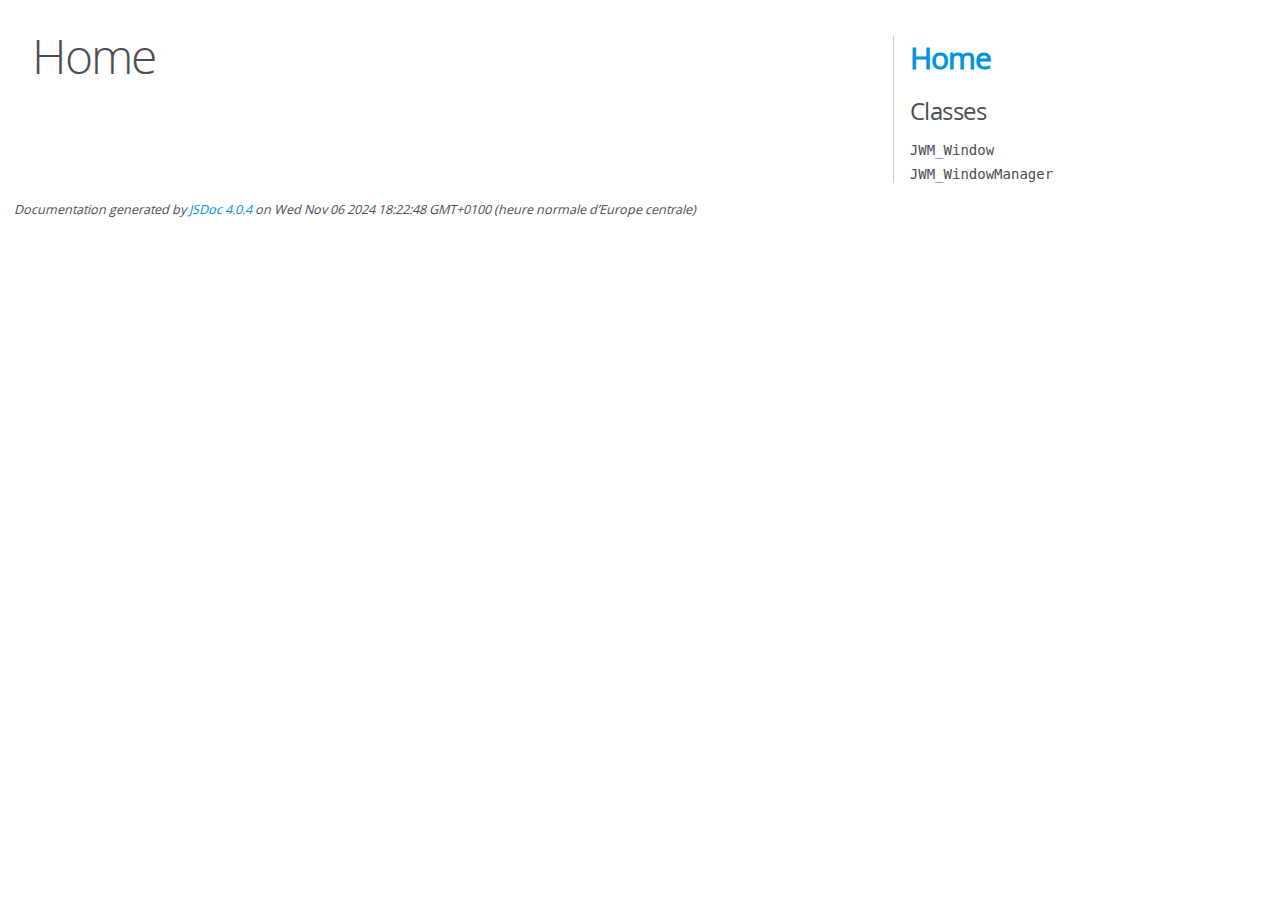
<file: docs/jsdoc/index.html>
<!DOCTYPE html>
<html lang="en">
<head>
    <meta charset="utf-8">
    <title>JSDoc: Home</title>

    <script src="scripts/prettify/prettify.js"> </script>
    <script src="scripts/prettify/lang-css.js"> </script>
    <!--[if lt IE 9]>
      <script src="//html5shiv.googlecode.com/svn/trunk/html5.js"></script>
    <![endif]-->
    <link type="text/css" rel="stylesheet" href="styles/prettify-tomorrow.css">
    <link type="text/css" rel="stylesheet" href="styles/jsdoc-default.css">
</head>

<body>

<div id="main">

    <h1 class="page-title">Home</h1>

    



    


    <h3> </h3>










    









</div>

<nav>
    <h2><a href="index.html">Home</a></h2><h3>Classes</h3><ul><li><a href="JWM_Window.html">JWM_Window</a></li><li><a href="JWM_WindowManager.html">JWM_WindowManager</a></li></ul>
</nav>

<br class="clear">

<footer>
    Documentation generated by <a href="https://github.com/jsdoc/jsdoc">JSDoc 4.0.4</a> on Wed Nov 06 2024 18:22:48 GMT+0100 (heure normale d’Europe centrale)
</footer>

<script> prettyPrint(); </script>
<script src="scripts/linenumber.js"> </script>
</body>
</html>
</file>
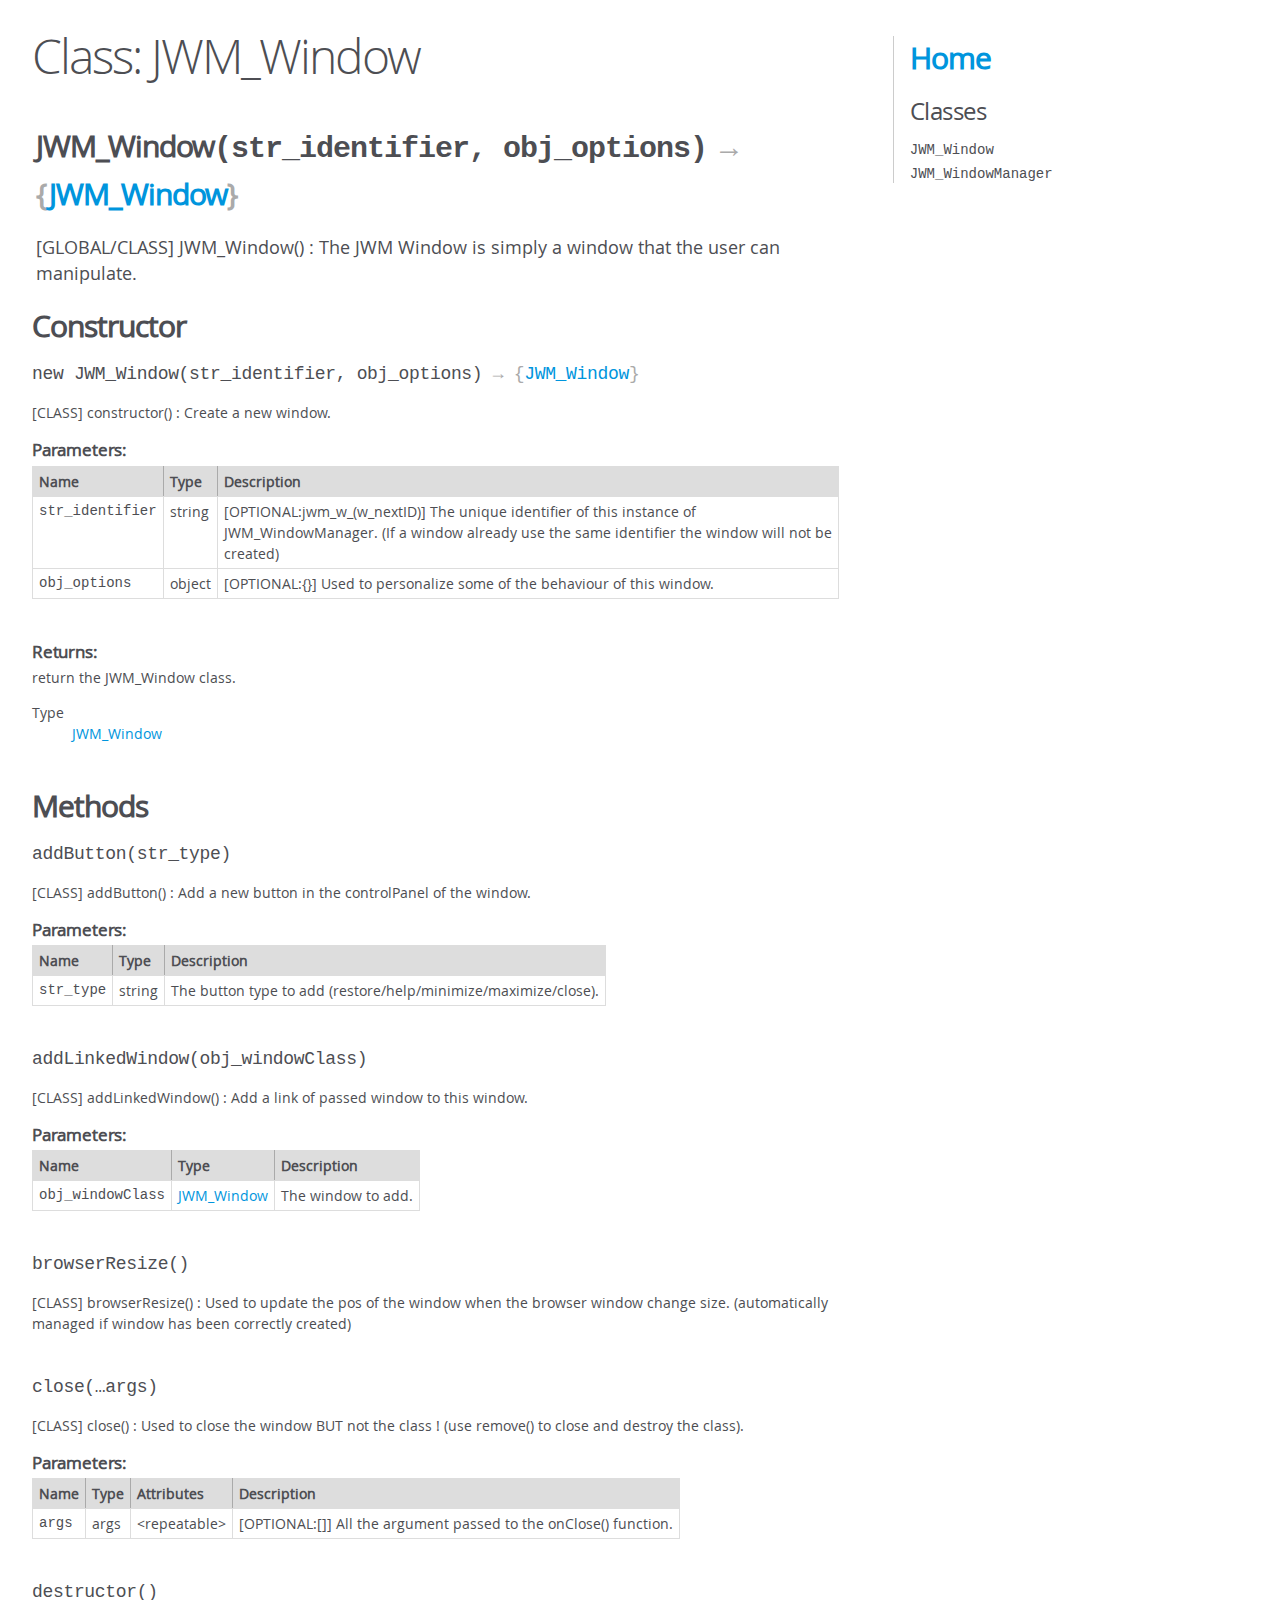
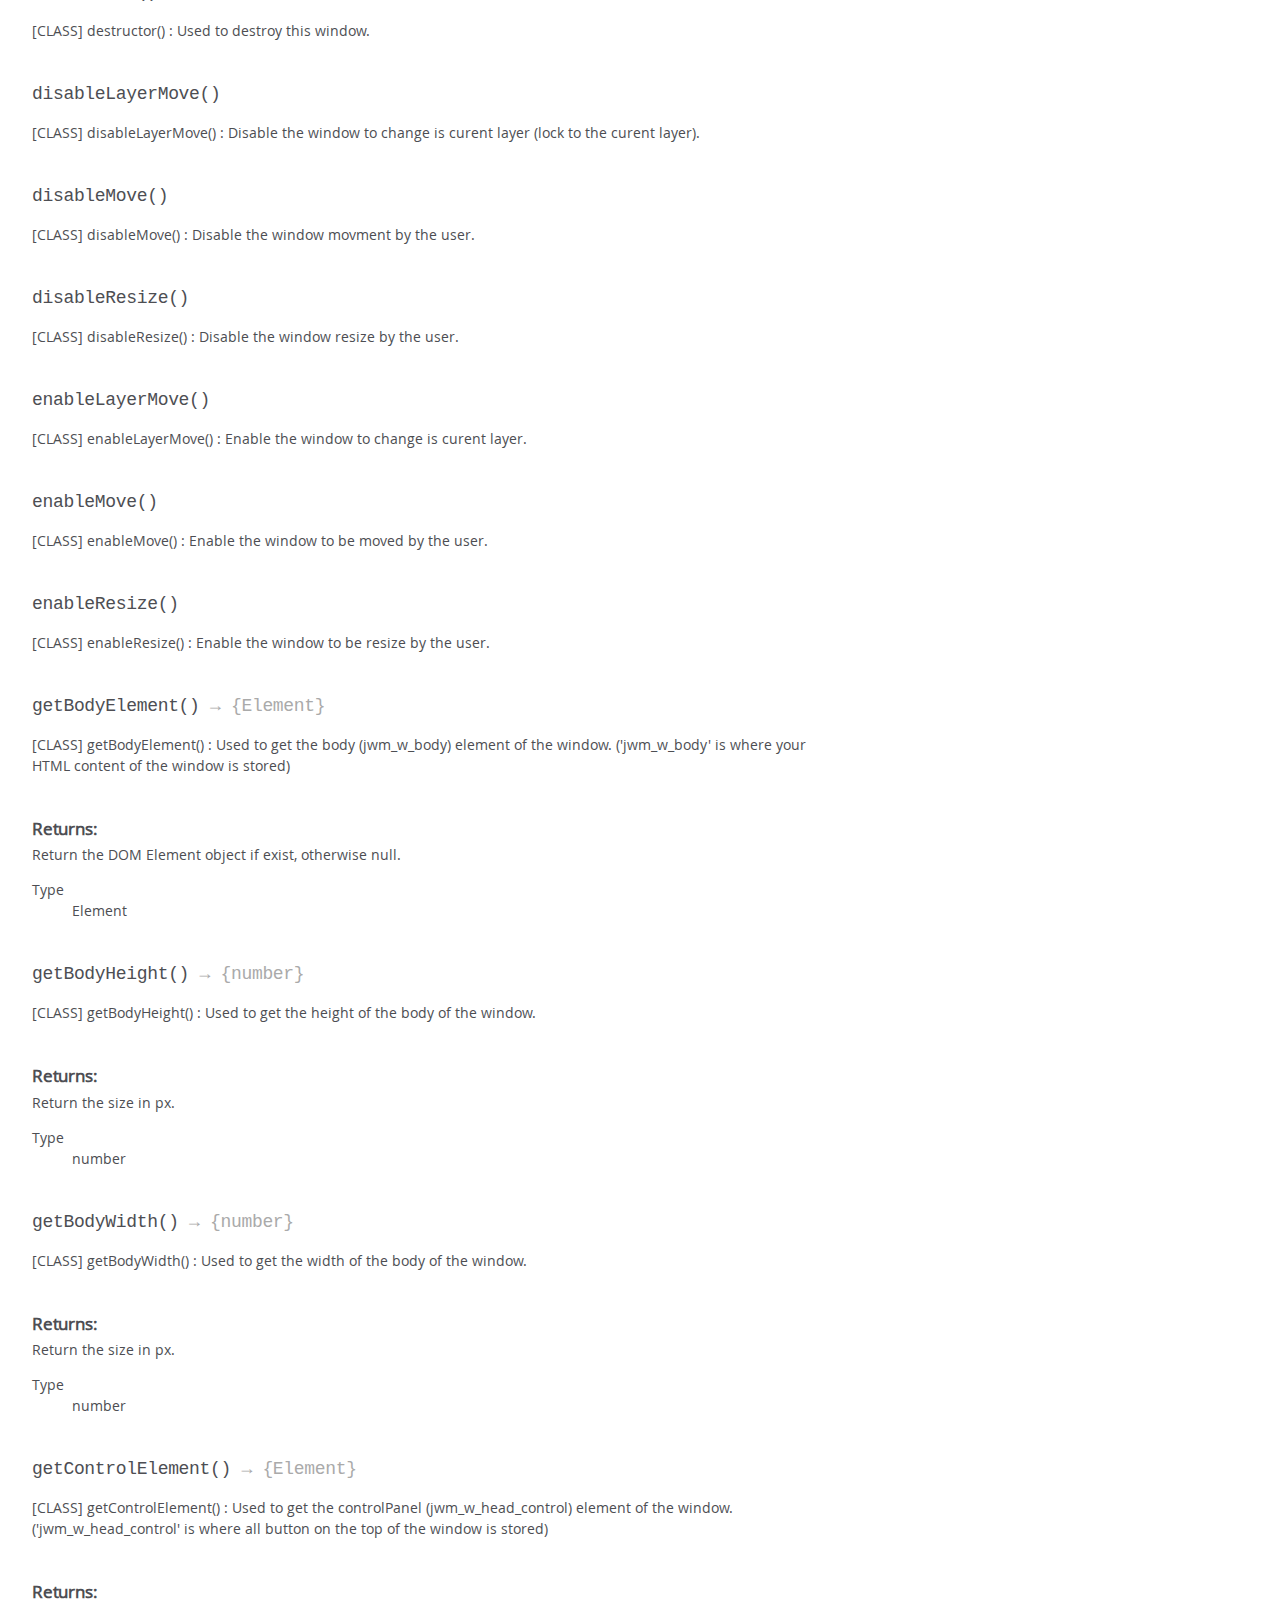
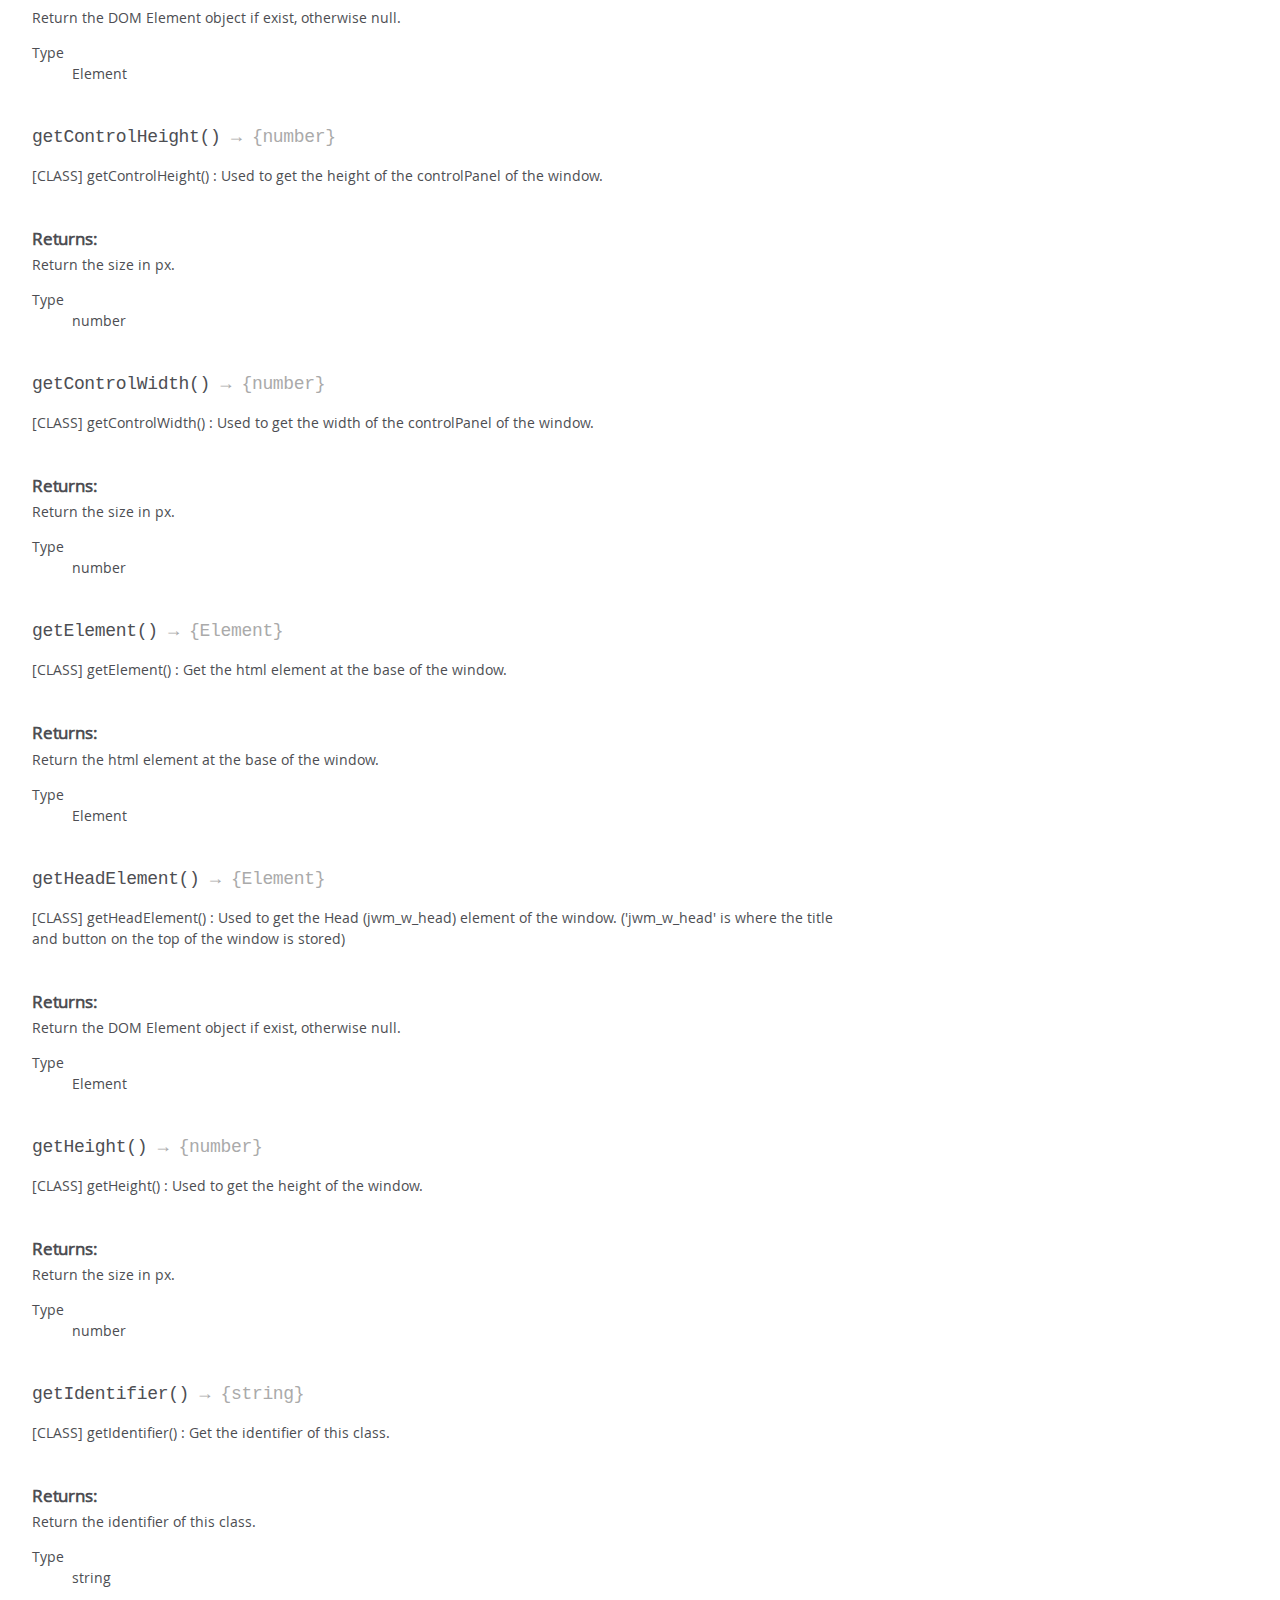
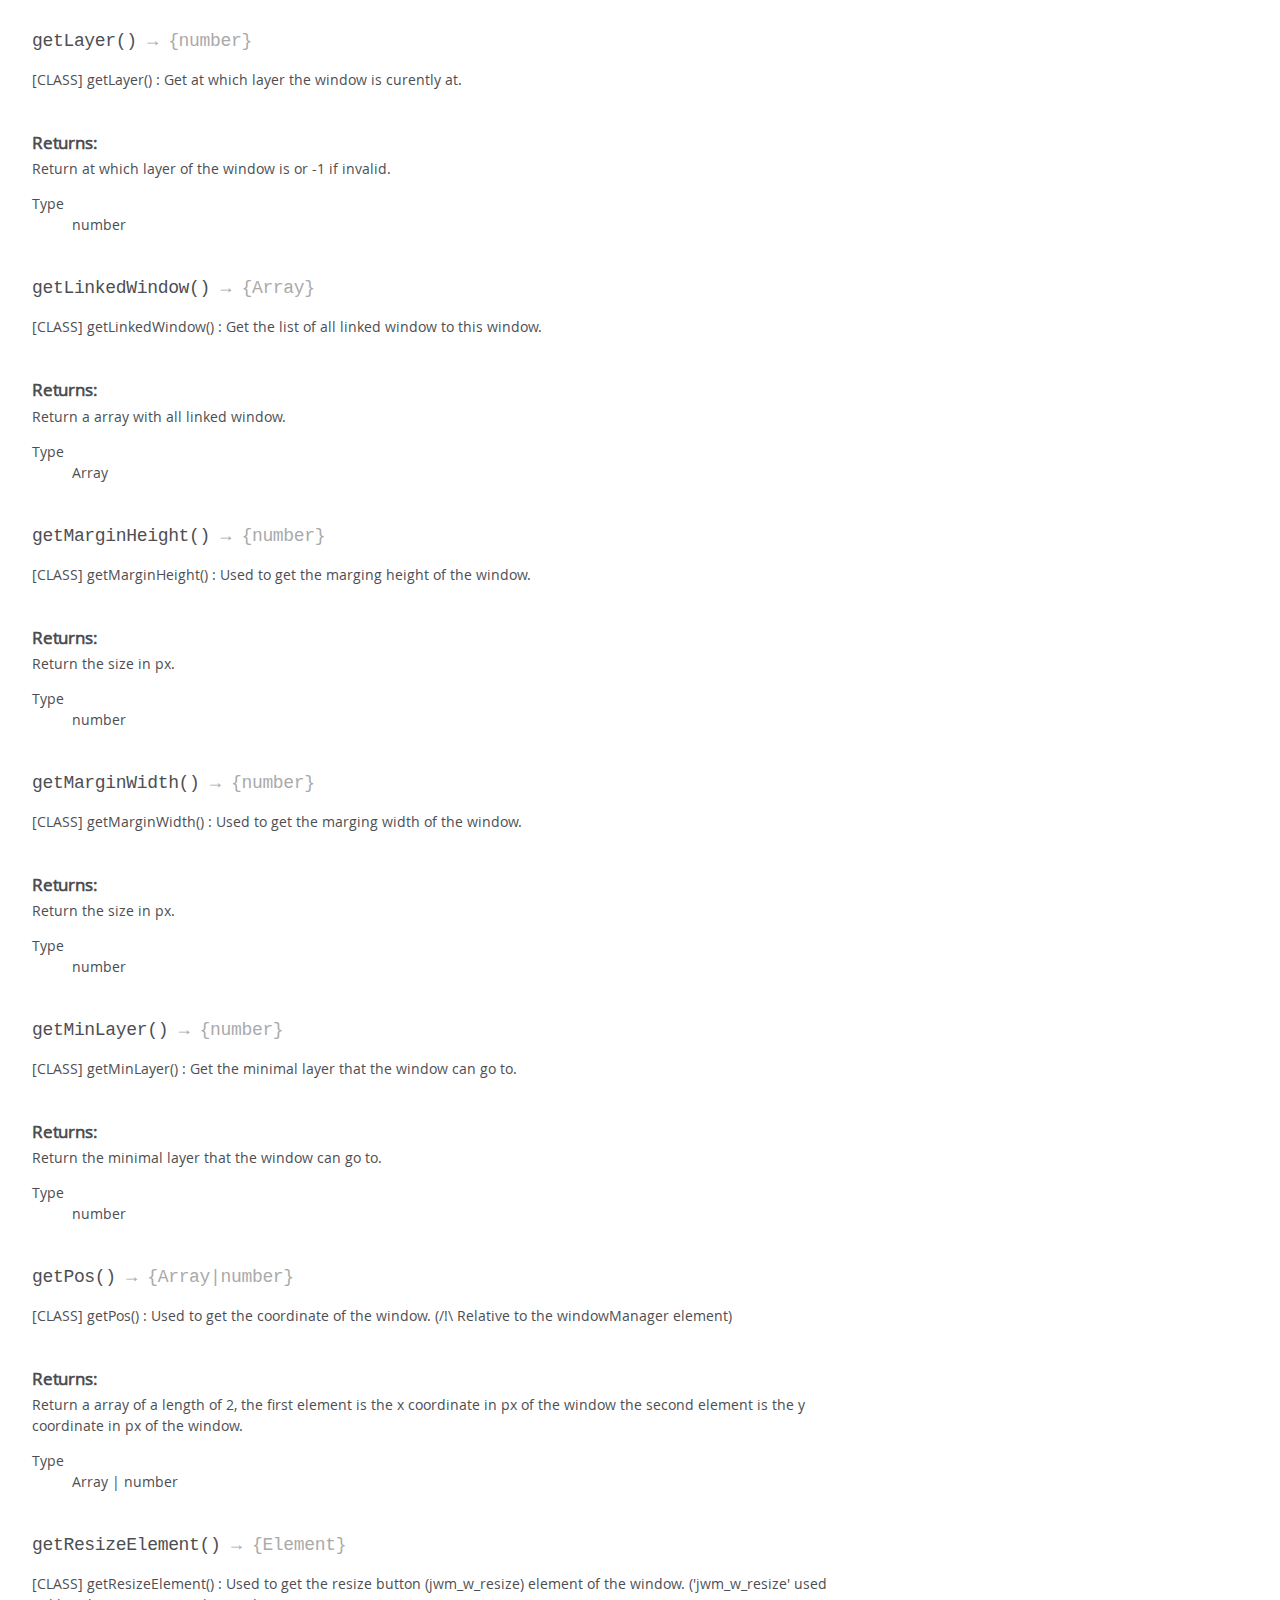
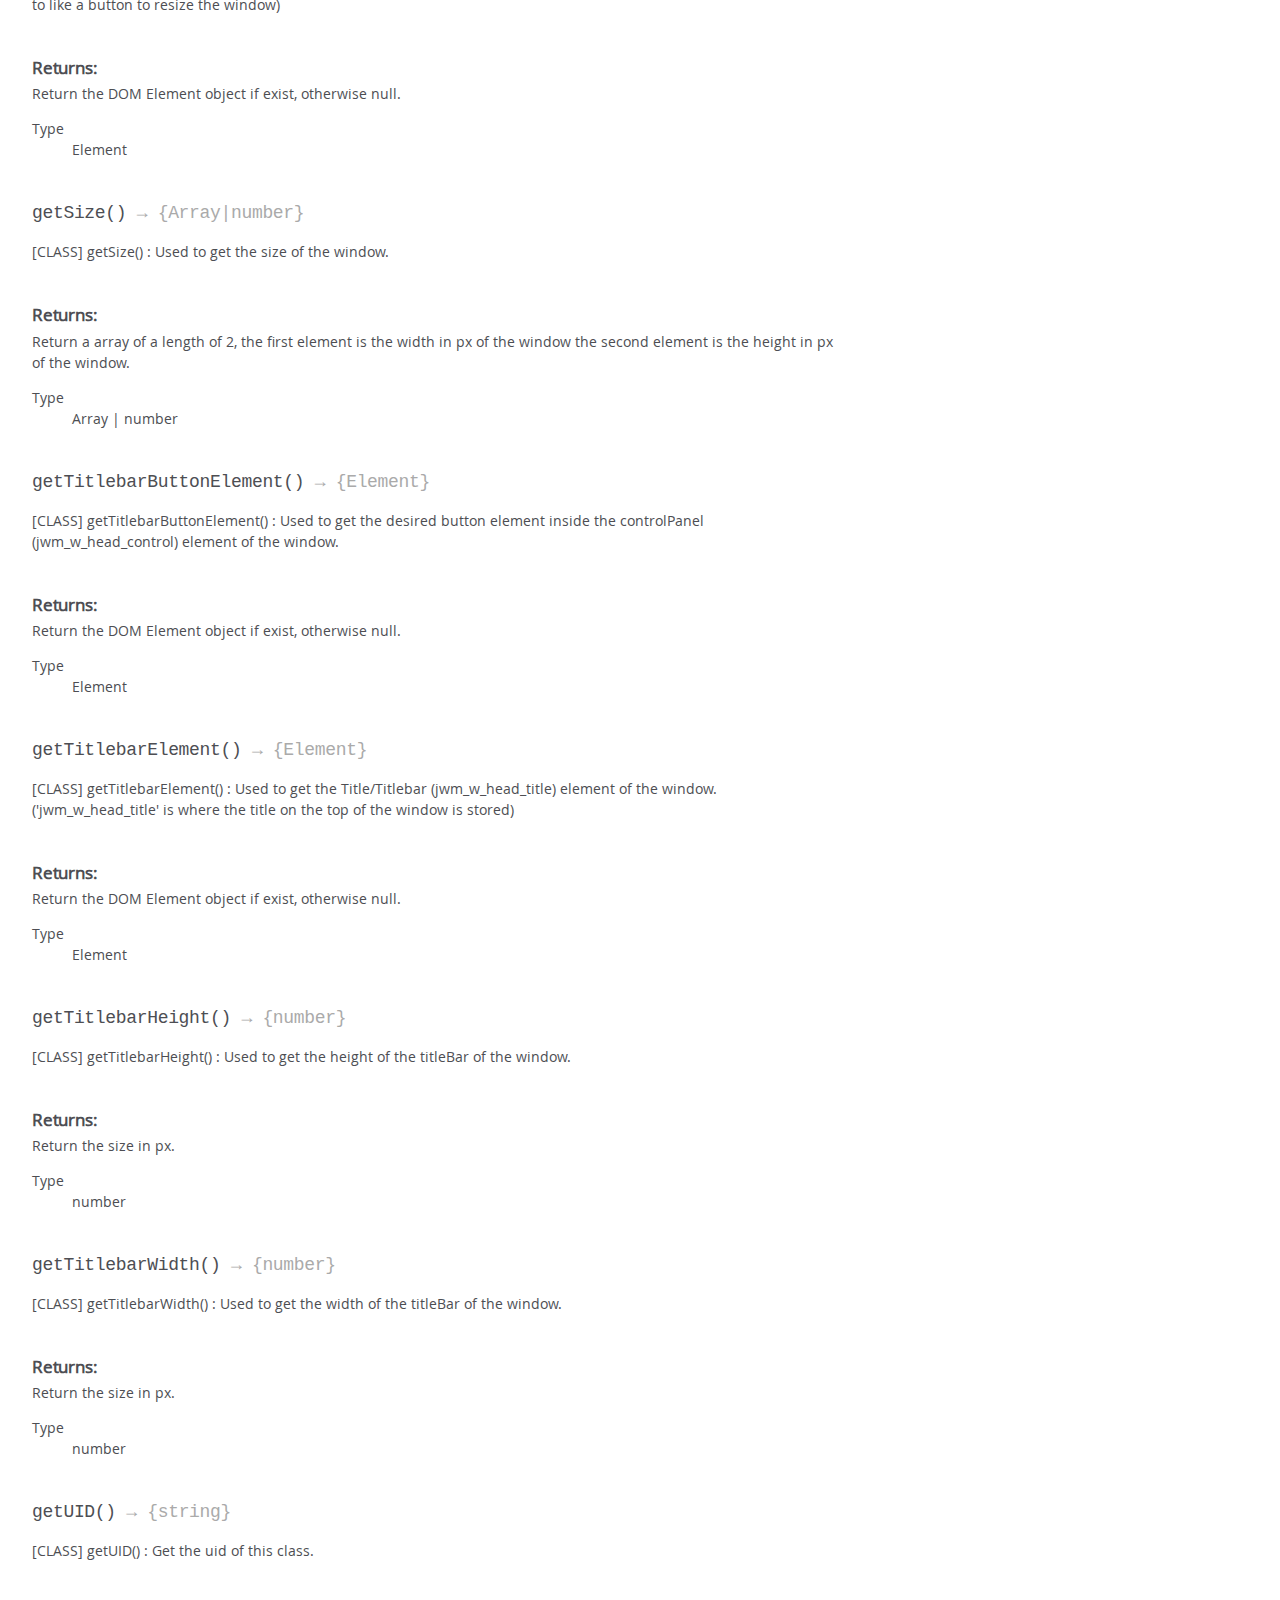
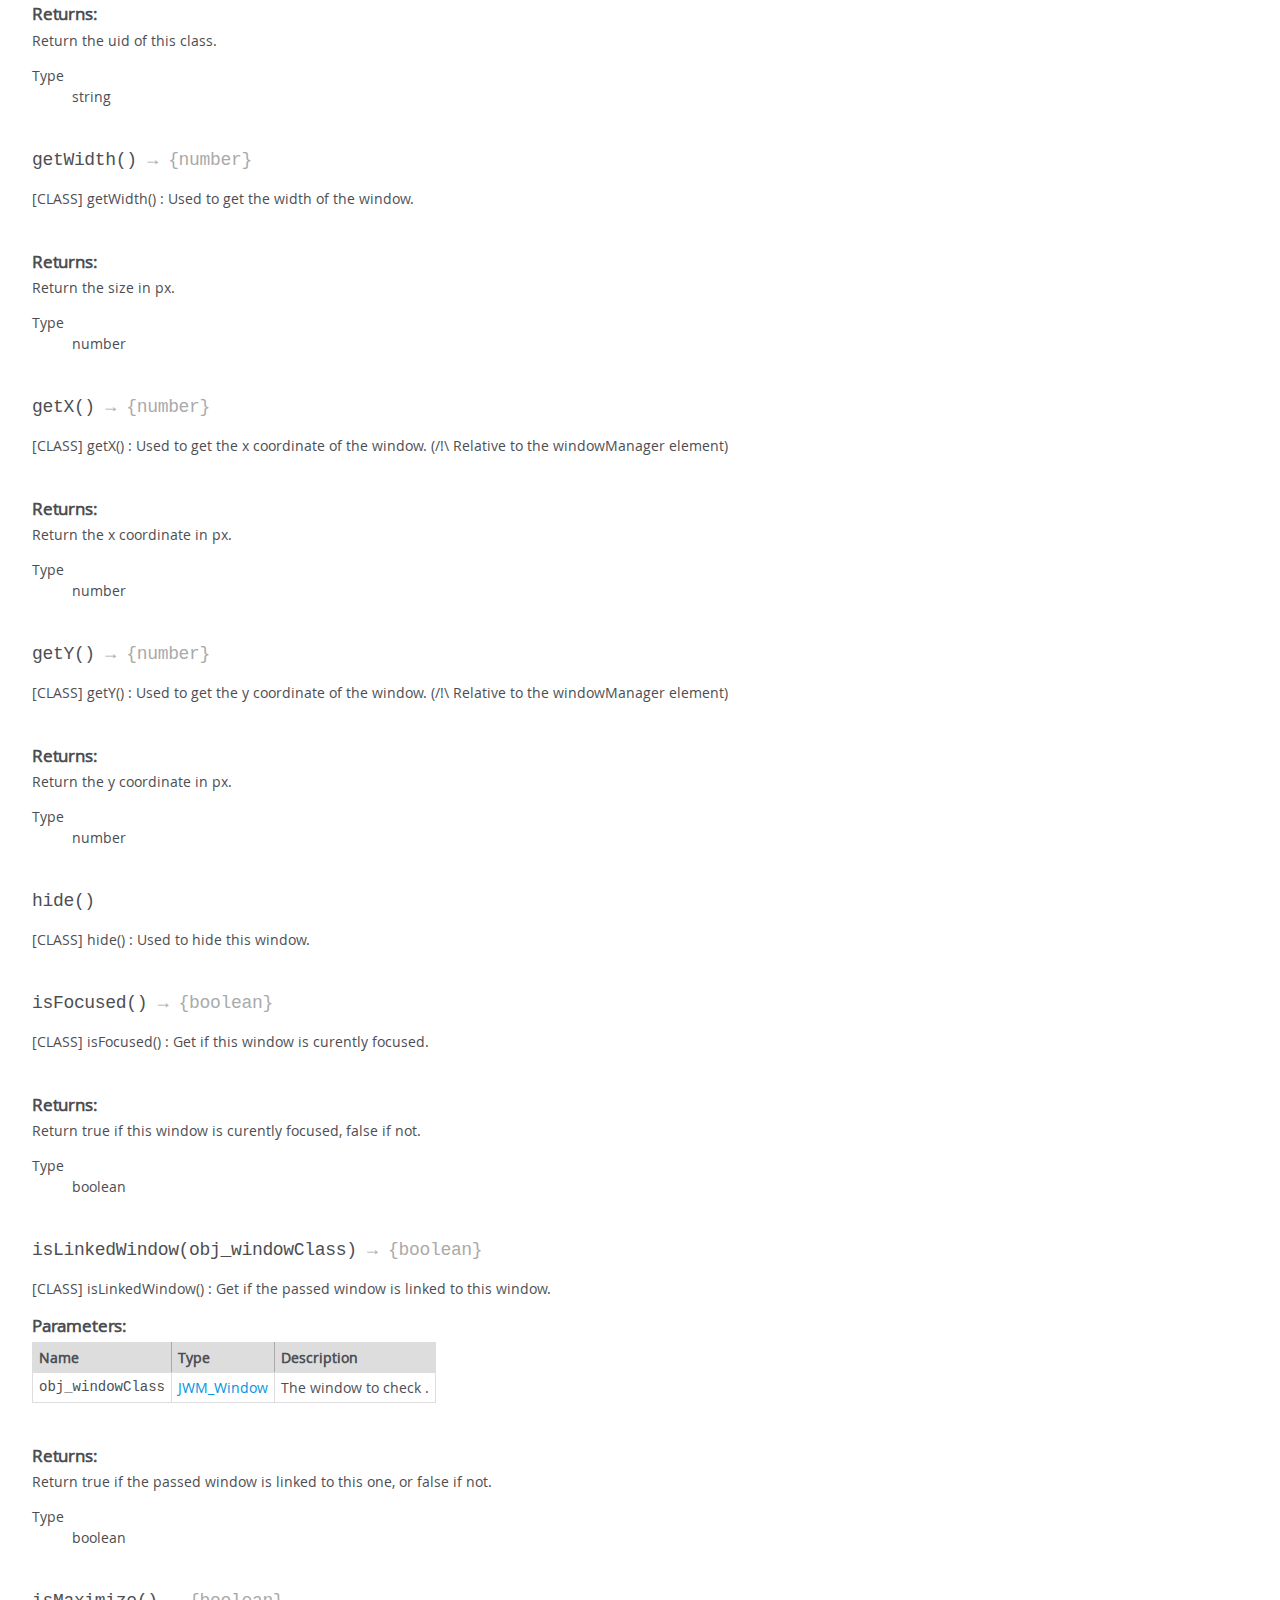
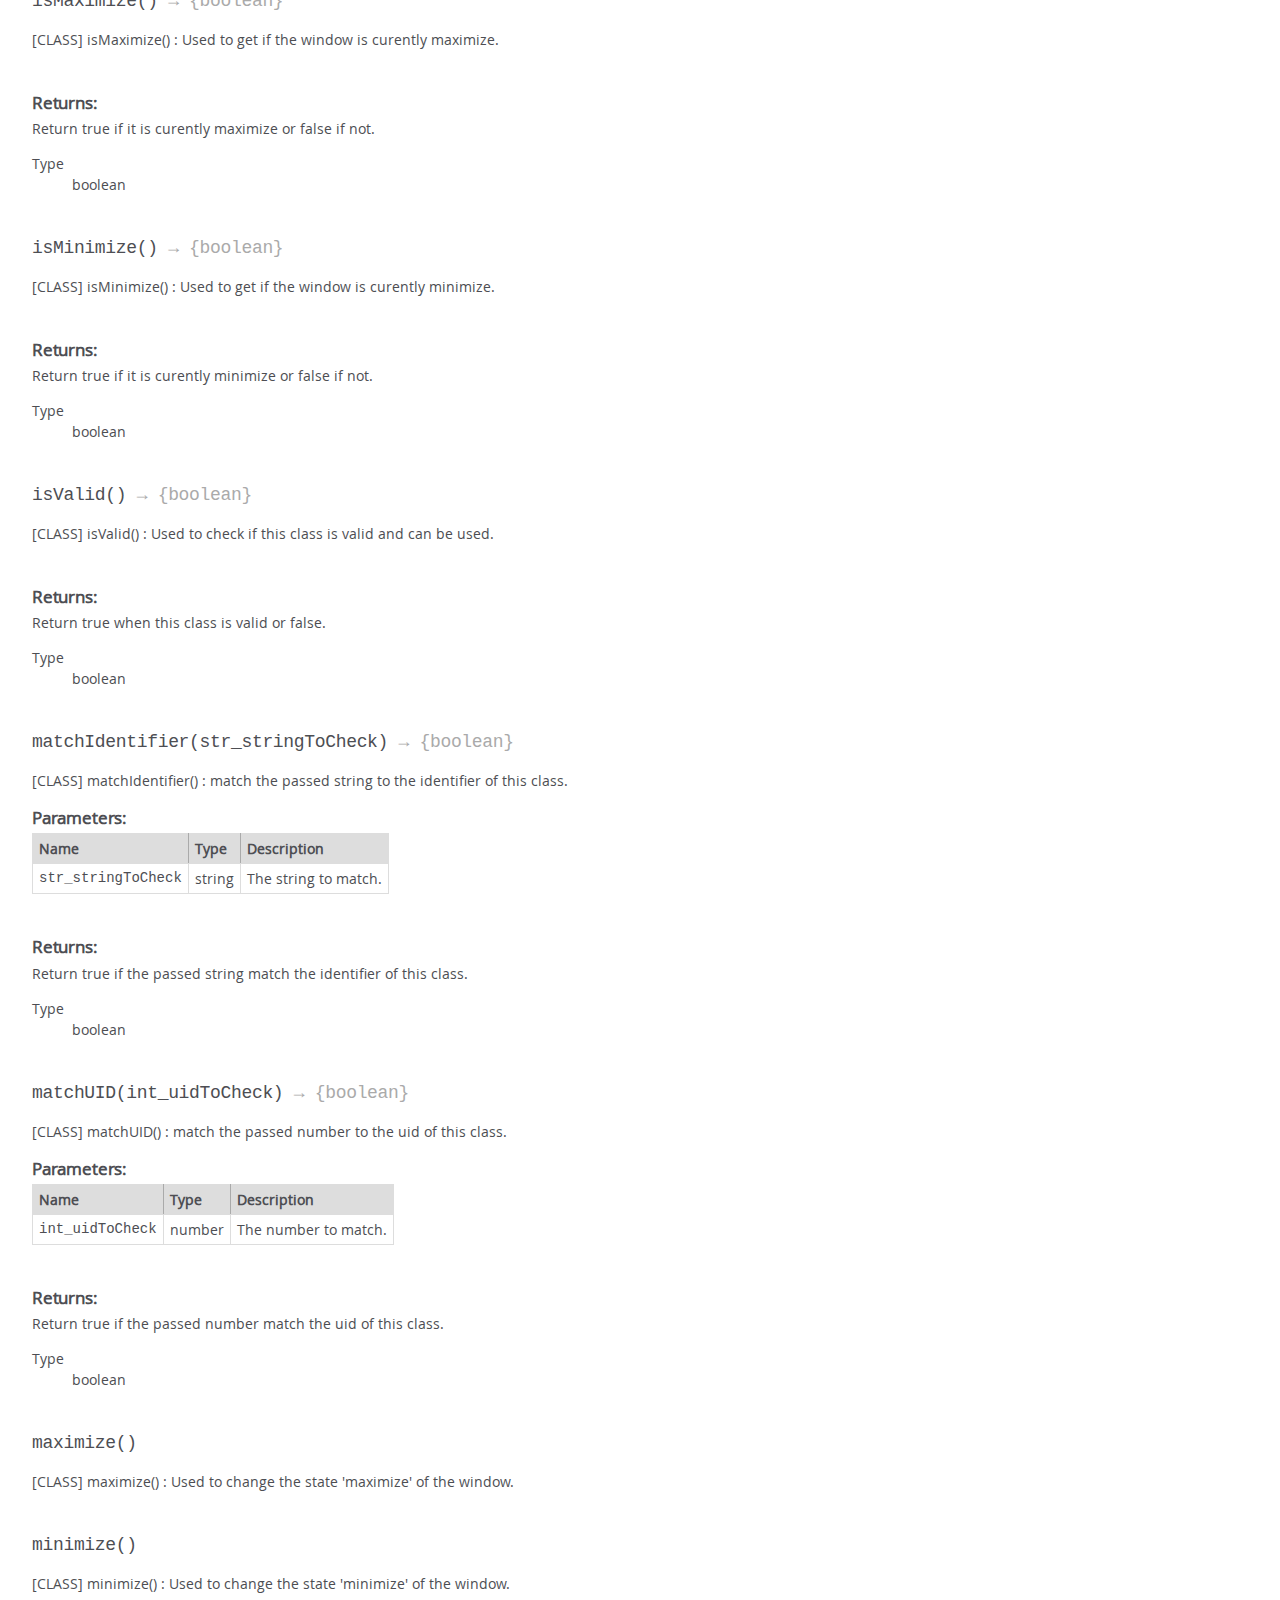
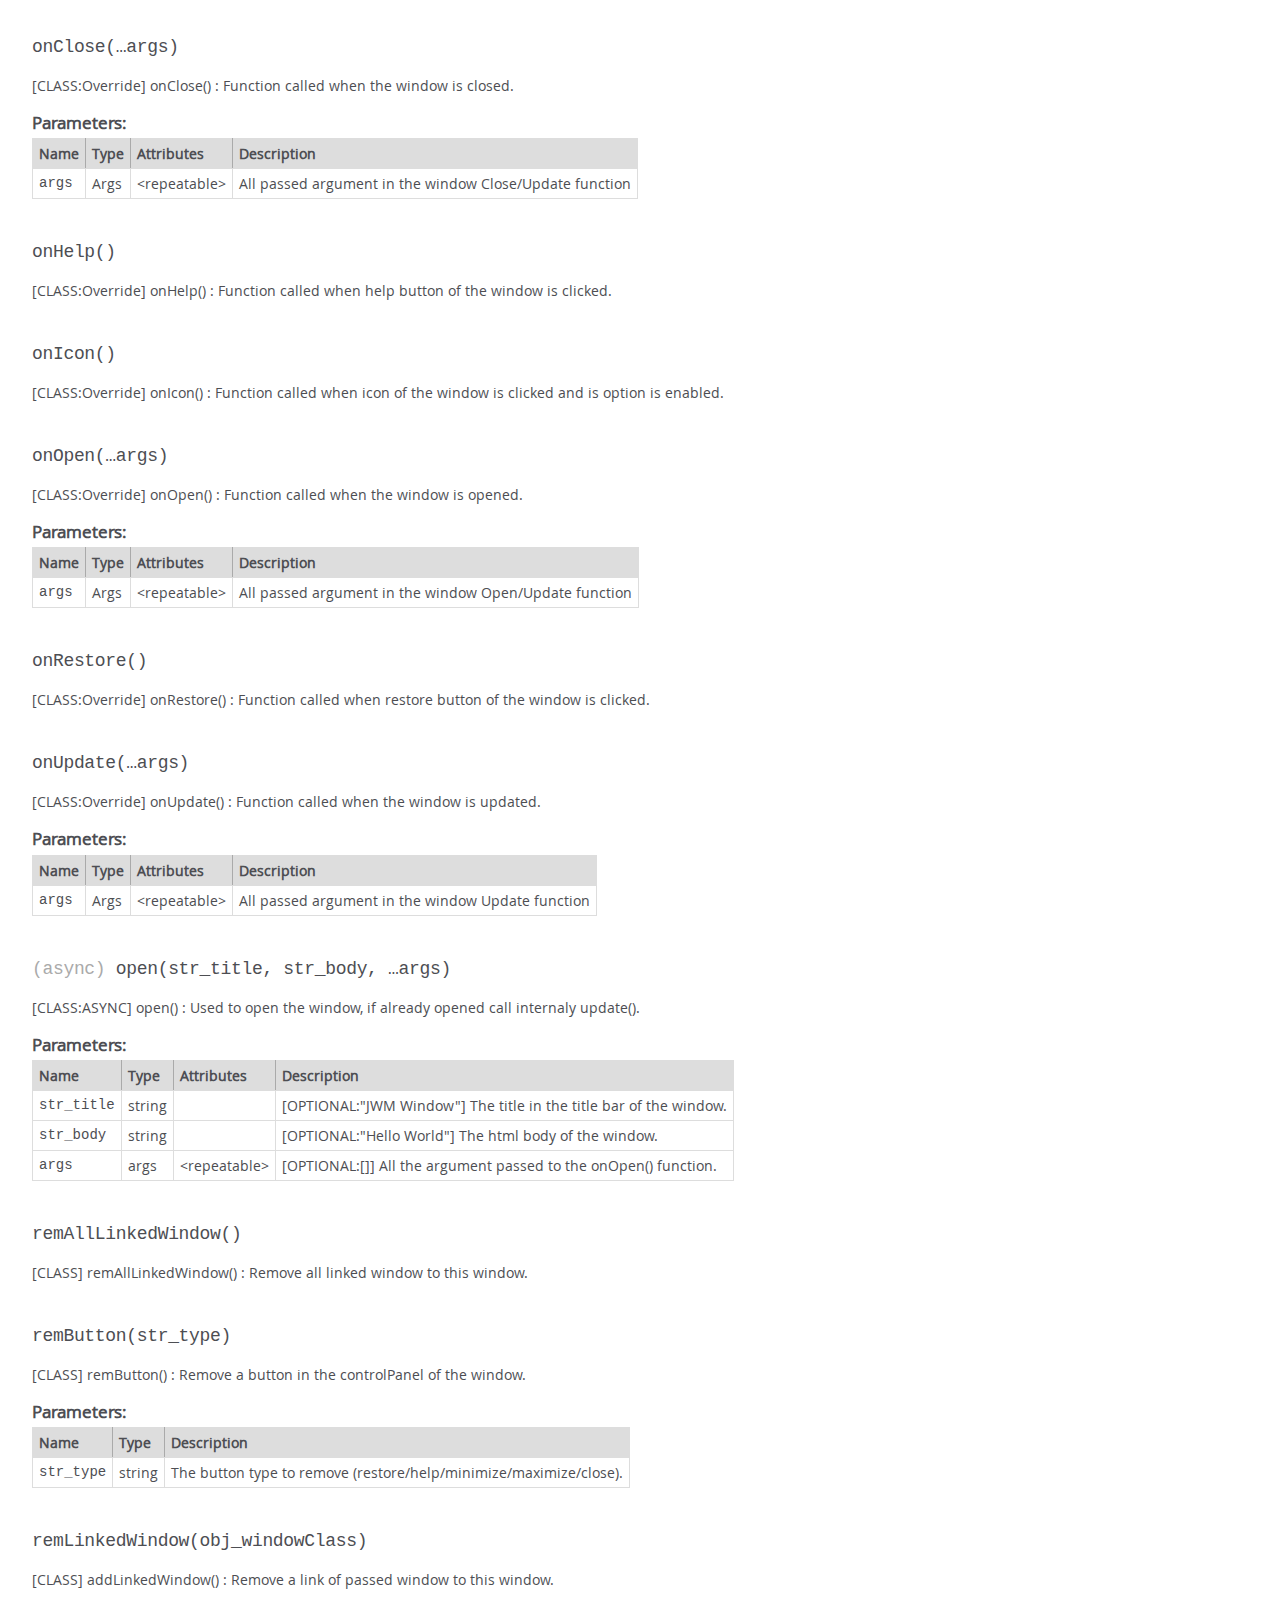
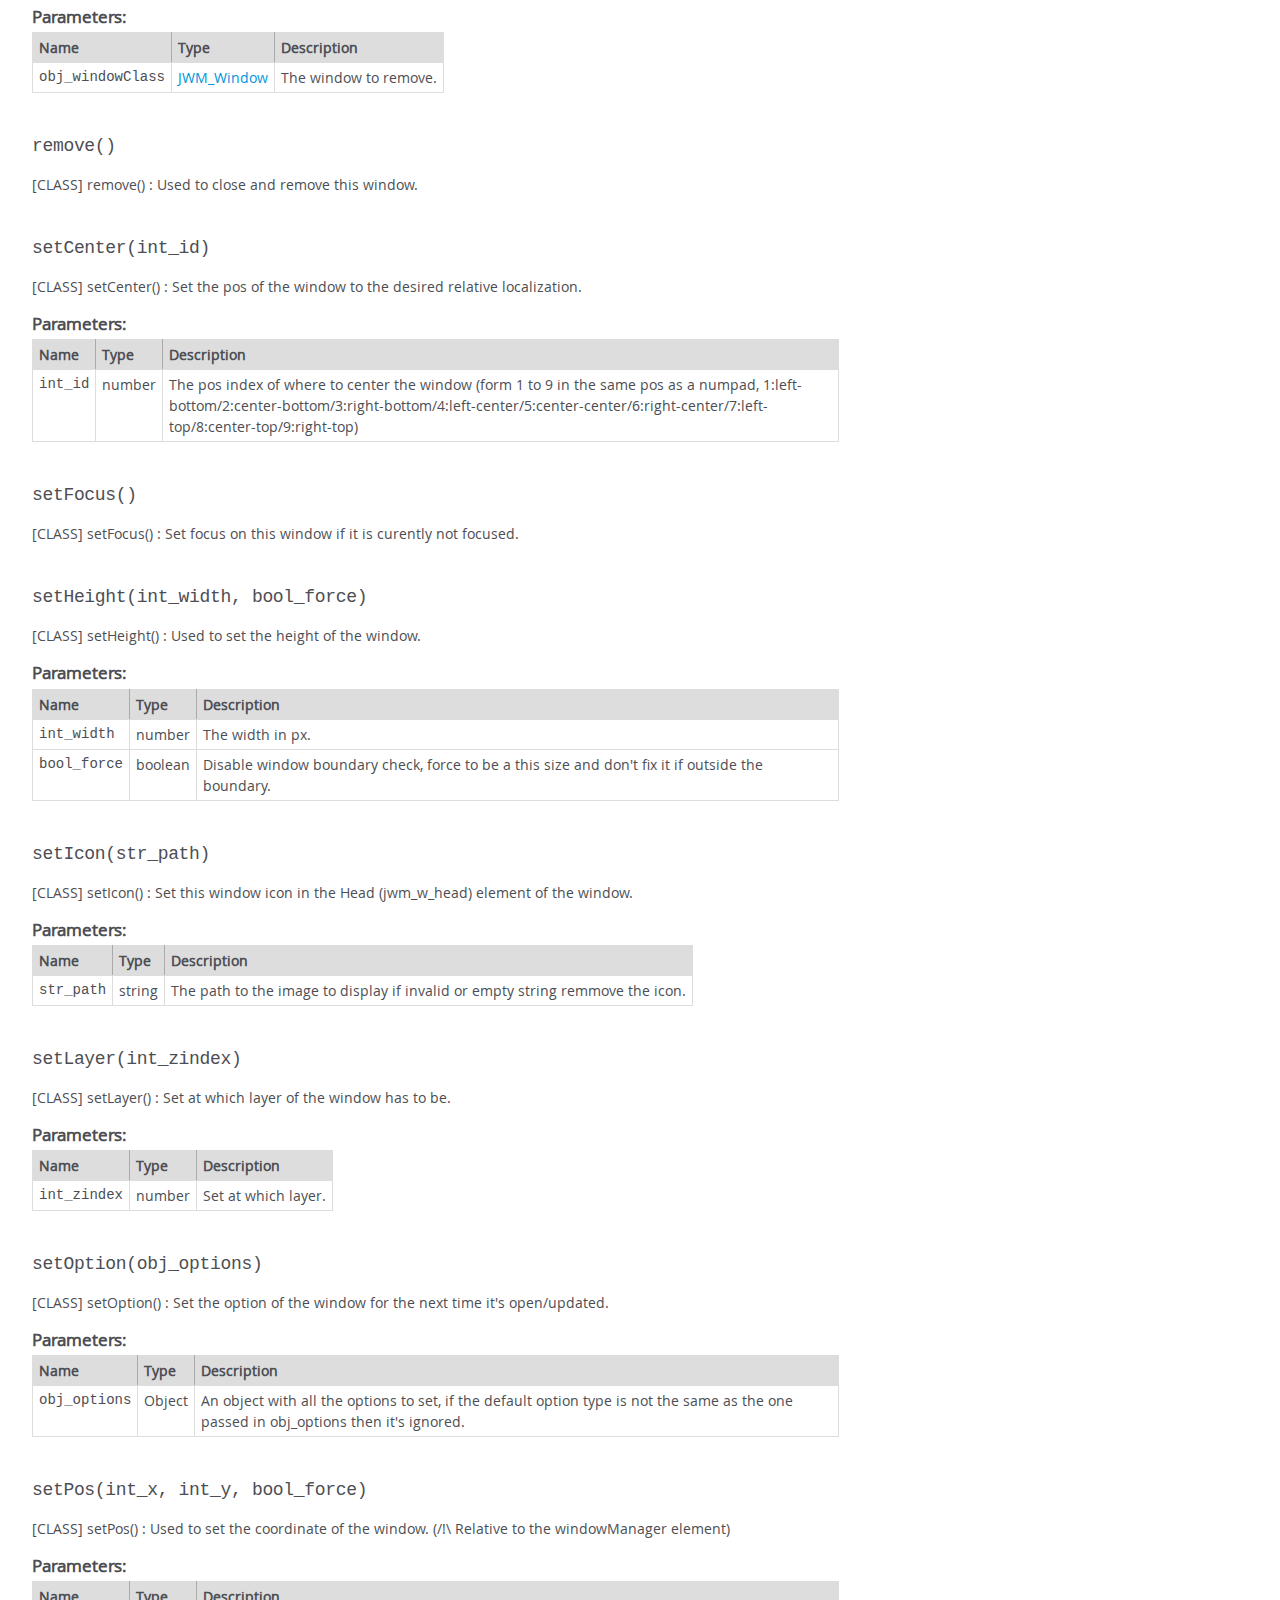
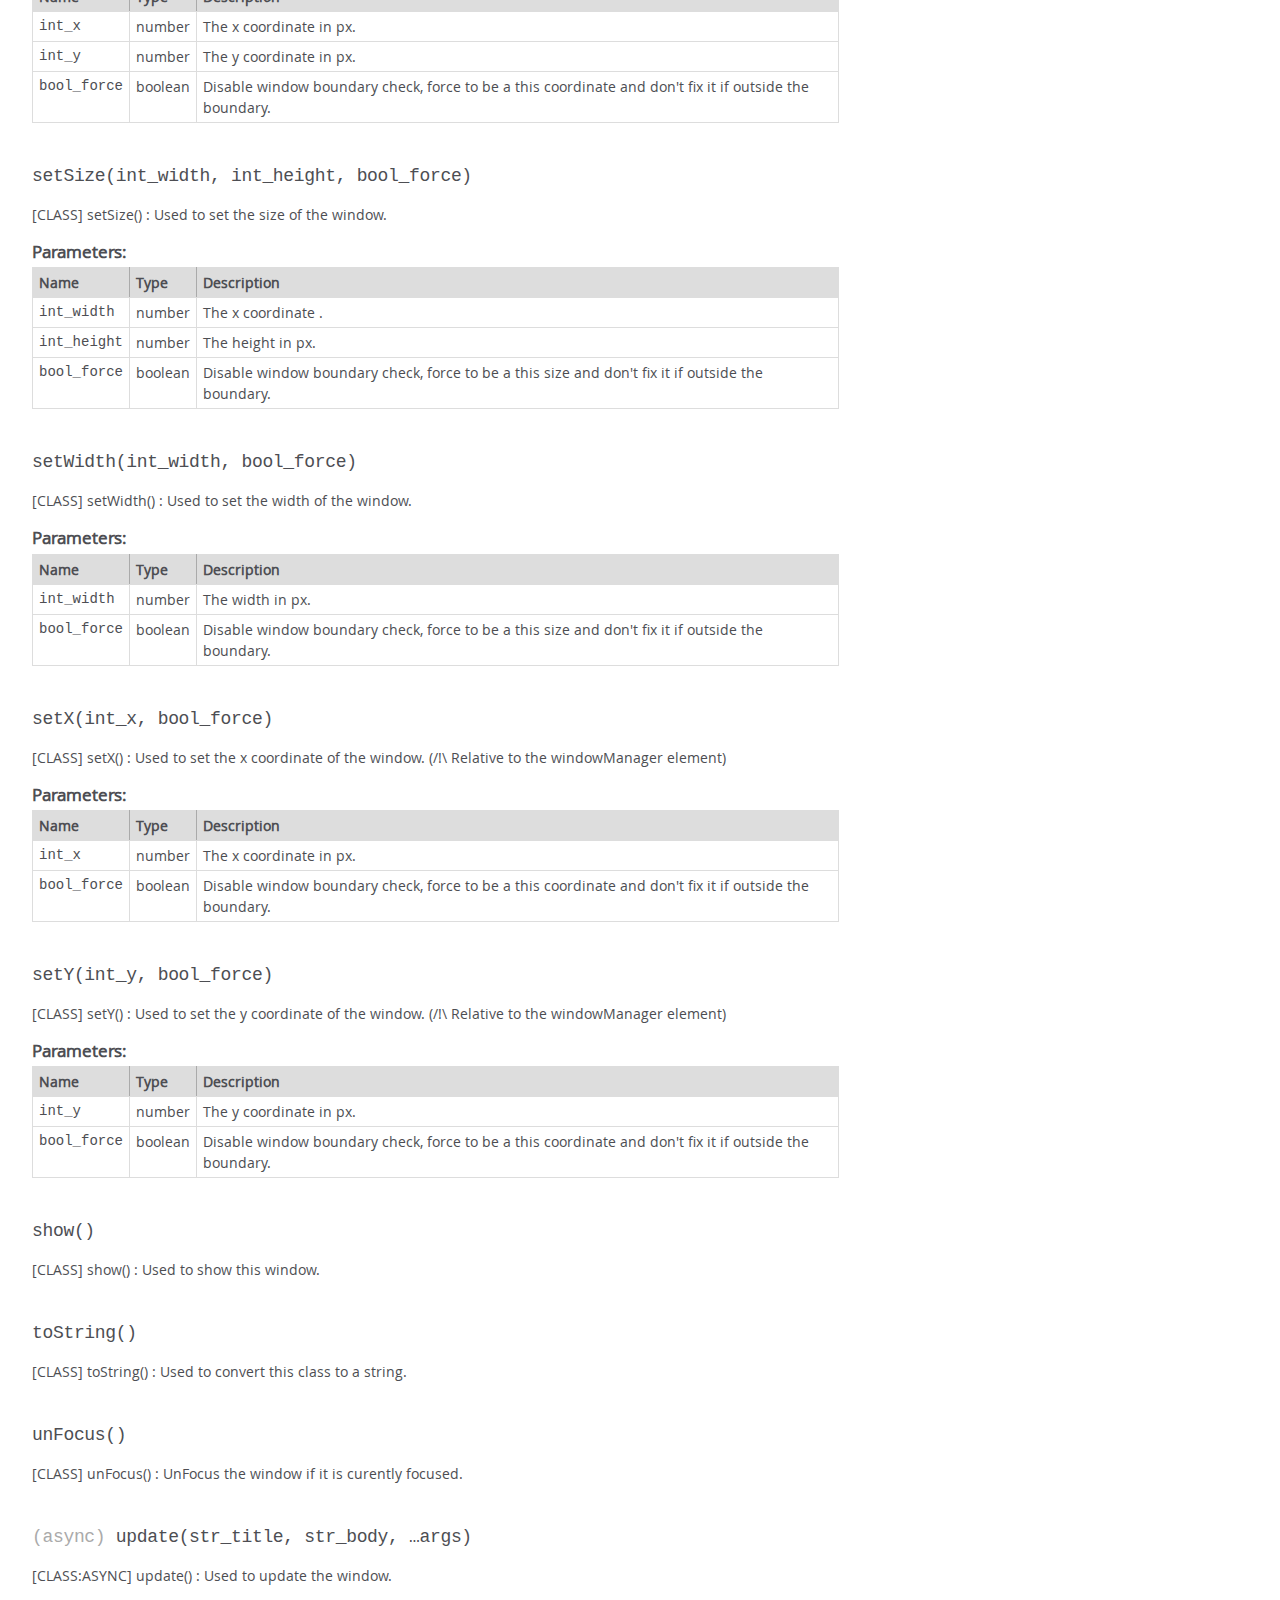
<file: docs/jsdoc/JWM_Window.html>
<!DOCTYPE html>
<html lang="en">
<head>
    <meta charset="utf-8">
    <title>JSDoc: Class: JWM_Window</title>

    <script src="scripts/prettify/prettify.js"> </script>
    <script src="scripts/prettify/lang-css.js"> </script>
    <!--[if lt IE 9]>
      <script src="//html5shiv.googlecode.com/svn/trunk/html5.js"></script>
    <![endif]-->
    <link type="text/css" rel="stylesheet" href="styles/prettify-tomorrow.css">
    <link type="text/css" rel="stylesheet" href="styles/jsdoc-default.css">
</head>

<body>

<div id="main">

    <h1 class="page-title">Class: JWM_Window</h1>

    




<section>

<header>
    
        <h2><span class="attribs"><span class="type-signature"></span></span>JWM_Window<span class="signature">(str_identifier, obj_options)</span><span class="type-signature"> &rarr; {<a href="JWM_Window.html">JWM_Window</a>}</span></h2>
        
            <div class="class-description">[GLOBAL/CLASS] JWM_Window() : The JWM Window is simply a window that the user can manipulate.</div>
        
    
</header>

<article>
    <div class="container-overview">
    
        

    
    <h2>Constructor</h2>
    

    
    <h4 class="name" id="JWM_Window"><span class="type-signature"></span>new JWM_Window<span class="signature">(str_identifier, obj_options)</span><span class="type-signature"> &rarr; {<a href="JWM_Window.html">JWM_Window</a>}</span></h4>
    

    



<div class="description">
    [CLASS] constructor() : Create a new window.
</div>









    <h5>Parameters:</h5>
    

<table class="params">
    <thead>
    <tr>
        
        <th>Name</th>
        

        <th>Type</th>

        

        

        <th class="last">Description</th>
    </tr>
    </thead>

    <tbody>
    

        <tr>
            
                <td class="name"><code>str_identifier</code></td>
            

            <td class="type">
            
                
<span class="param-type">string</span>


            
            </td>

            

            

            <td class="description last">[OPTIONAL:jwm_w_(w_nextID)] The unique identifier of this instance of JWM_WindowManager. (If a window already use the same identifier the window will not be created)</td>
        </tr>

    

        <tr>
            
                <td class="name"><code>obj_options</code></td>
            

            <td class="type">
            
                
<span class="param-type">object</span>


            
            </td>

            

            

            <td class="description last">[OPTIONAL:{}] Used to personalize some of the behaviour of this window.</td>
        </tr>

    
    </tbody>
</table>






<dl class="details">

    

    

    

    

    

    

    

    

    

    

    

    

    

    

    

    
</dl>















<h5>Returns:</h5>

        
<div class="param-desc">
    return the JWM_Window class.
</div>



<dl>
    <dt>
        Type
    </dt>
    <dd>
        
<span class="param-type"><a href="JWM_Window.html">JWM_Window</a></span>


    </dd>
</dl>

    





    
    </div>

    

    

    

    

    

    

    

    
        <h3 class="subsection-title">Methods</h3>

        
            

    

    
    <h4 class="name" id="addButton"><span class="type-signature"></span>addButton<span class="signature">(str_type)</span><span class="type-signature"></span></h4>
    

    



<div class="description">
    [CLASS] addButton() : Add a new button in the controlPanel of the window.
</div>









    <h5>Parameters:</h5>
    

<table class="params">
    <thead>
    <tr>
        
        <th>Name</th>
        

        <th>Type</th>

        

        

        <th class="last">Description</th>
    </tr>
    </thead>

    <tbody>
    

        <tr>
            
                <td class="name"><code>str_type</code></td>
            

            <td class="type">
            
                
<span class="param-type">string</span>


            
            </td>

            

            

            <td class="description last">The button type to add (restore/help/minimize/maximize/close).</td>
        </tr>

    
    </tbody>
</table>






<dl class="details">

    

    

    

    

    

    

    

    

    

    

    

    

    

    

    

    
</dl>




















        
            

    

    
    <h4 class="name" id="addLinkedWindow"><span class="type-signature"></span>addLinkedWindow<span class="signature">(obj_windowClass)</span><span class="type-signature"></span></h4>
    

    



<div class="description">
    [CLASS] addLinkedWindow() : Add a link of passed window to this window.
</div>









    <h5>Parameters:</h5>
    

<table class="params">
    <thead>
    <tr>
        
        <th>Name</th>
        

        <th>Type</th>

        

        

        <th class="last">Description</th>
    </tr>
    </thead>

    <tbody>
    

        <tr>
            
                <td class="name"><code>obj_windowClass</code></td>
            

            <td class="type">
            
                
<span class="param-type"><a href="JWM_Window.html">JWM_Window</a></span>


            
            </td>

            

            

            <td class="description last">The window to add.</td>
        </tr>

    
    </tbody>
</table>






<dl class="details">

    

    

    

    

    

    

    

    

    

    

    

    

    

    

    

    
</dl>




















        
            

    

    
    <h4 class="name" id="browserResize"><span class="type-signature"></span>browserResize<span class="signature">()</span><span class="type-signature"></span></h4>
    

    



<div class="description">
    [CLASS] browserResize() : Used to update the pos of the window when the browser window change size.
(automatically managed if window has been correctly created)
</div>













<dl class="details">

    

    

    

    

    

    

    

    

    

    

    

    

    

    

    

    
</dl>




















        
            

    

    
    <h4 class="name" id="close"><span class="type-signature"></span>close<span class="signature">(&hellip;args)</span><span class="type-signature"></span></h4>
    

    



<div class="description">
    [CLASS] close() : Used to close the window BUT not the class ! (use remove() to close and destroy the class).
</div>









    <h5>Parameters:</h5>
    

<table class="params">
    <thead>
    <tr>
        
        <th>Name</th>
        

        <th>Type</th>

        
        <th>Attributes</th>
        

        

        <th class="last">Description</th>
    </tr>
    </thead>

    <tbody>
    

        <tr>
            
                <td class="name"><code>args</code></td>
            

            <td class="type">
            
                
<span class="param-type">args</span>


            
            </td>

            
                <td class="attributes">
                

                

                
                    &lt;repeatable><br>
                
                </td>
            

            

            <td class="description last">[OPTIONAL:[]] All the argument passed to the onClose() function.</td>
        </tr>

    
    </tbody>
</table>






<dl class="details">

    

    

    

    

    

    

    

    

    

    

    

    

    

    

    

    
</dl>




















        
            

    

    
    <h4 class="name" id="destructor"><span class="type-signature"></span>destructor<span class="signature">()</span><span class="type-signature"></span></h4>
    

    



<div class="description">
    [CLASS] destructor() : Used to destroy this window.
</div>













<dl class="details">

    

    

    

    

    

    

    

    

    

    

    

    

    

    

    

    
</dl>




















        
            

    

    
    <h4 class="name" id="disableLayerMove"><span class="type-signature"></span>disableLayerMove<span class="signature">()</span><span class="type-signature"></span></h4>
    

    



<div class="description">
    [CLASS] disableLayerMove() : Disable the window to change is curent layer (lock to the curent layer).
</div>













<dl class="details">

    

    

    

    

    

    

    

    

    

    

    

    

    

    

    

    
</dl>




















        
            

    

    
    <h4 class="name" id="disableMove"><span class="type-signature"></span>disableMove<span class="signature">()</span><span class="type-signature"></span></h4>
    

    



<div class="description">
    [CLASS] disableMove() : Disable the window movment by the user.
</div>













<dl class="details">

    

    

    

    

    

    

    

    

    

    

    

    

    

    

    

    
</dl>




















        
            

    

    
    <h4 class="name" id="disableResize"><span class="type-signature"></span>disableResize<span class="signature">()</span><span class="type-signature"></span></h4>
    

    



<div class="description">
    [CLASS] disableResize() : Disable the window resize by the user.
</div>













<dl class="details">

    

    

    

    

    

    

    

    

    

    

    

    

    

    

    

    
</dl>




















        
            

    

    
    <h4 class="name" id="enableLayerMove"><span class="type-signature"></span>enableLayerMove<span class="signature">()</span><span class="type-signature"></span></h4>
    

    



<div class="description">
    [CLASS] enableLayerMove() : Enable the window to change is curent layer.
</div>













<dl class="details">

    

    

    

    

    

    

    

    

    

    

    

    

    

    

    

    
</dl>




















        
            

    

    
    <h4 class="name" id="enableMove"><span class="type-signature"></span>enableMove<span class="signature">()</span><span class="type-signature"></span></h4>
    

    



<div class="description">
    [CLASS] enableMove() : Enable the window to be moved by the user.
</div>













<dl class="details">

    

    

    

    

    

    

    

    

    

    

    

    

    

    

    

    
</dl>




















        
            

    

    
    <h4 class="name" id="enableResize"><span class="type-signature"></span>enableResize<span class="signature">()</span><span class="type-signature"></span></h4>
    

    



<div class="description">
    [CLASS] enableResize() : Enable the window to be resize by the user.
</div>













<dl class="details">

    

    

    

    

    

    

    

    

    

    

    

    

    

    

    

    
</dl>




















        
            

    

    
    <h4 class="name" id="getBodyElement"><span class="type-signature"></span>getBodyElement<span class="signature">()</span><span class="type-signature"> &rarr; {Element}</span></h4>
    

    



<div class="description">
    [CLASS] getBodyElement() : Used to get the body (jwm_w_body) element of the window.
('jwm_w_body' is where your HTML content of the window is stored)
</div>













<dl class="details">

    

    

    

    

    

    

    

    

    

    

    

    

    

    

    

    
</dl>















<h5>Returns:</h5>

        
<div class="param-desc">
    Return the DOM Element object if exist, otherwise null.
</div>



<dl>
    <dt>
        Type
    </dt>
    <dd>
        
<span class="param-type">Element</span>


    </dd>
</dl>

    





        
            

    

    
    <h4 class="name" id="getBodyHeight"><span class="type-signature"></span>getBodyHeight<span class="signature">()</span><span class="type-signature"> &rarr; {number}</span></h4>
    

    



<div class="description">
    [CLASS] getBodyHeight() : Used to get the height of the body of the window.
</div>













<dl class="details">

    

    

    

    

    

    

    

    

    

    

    

    

    

    

    

    
</dl>















<h5>Returns:</h5>

        
<div class="param-desc">
    Return the size in px.
</div>



<dl>
    <dt>
        Type
    </dt>
    <dd>
        
<span class="param-type">number</span>


    </dd>
</dl>

    





        
            

    

    
    <h4 class="name" id="getBodyWidth"><span class="type-signature"></span>getBodyWidth<span class="signature">()</span><span class="type-signature"> &rarr; {number}</span></h4>
    

    



<div class="description">
    [CLASS] getBodyWidth() : Used to get the width of the body of the window.
</div>













<dl class="details">

    

    

    

    

    

    

    

    

    

    

    

    

    

    

    

    
</dl>















<h5>Returns:</h5>

        
<div class="param-desc">
    Return the size in px.
</div>



<dl>
    <dt>
        Type
    </dt>
    <dd>
        
<span class="param-type">number</span>


    </dd>
</dl>

    





        
            

    

    
    <h4 class="name" id="getControlElement"><span class="type-signature"></span>getControlElement<span class="signature">()</span><span class="type-signature"> &rarr; {Element}</span></h4>
    

    



<div class="description">
    [CLASS] getControlElement() : Used to get the controlPanel (jwm_w_head_control) element of the window.
('jwm_w_head_control' is where all button on the top of the window is stored)
</div>













<dl class="details">

    

    

    

    

    

    

    

    

    

    

    

    

    

    

    

    
</dl>















<h5>Returns:</h5>

        
<div class="param-desc">
    Return the DOM Element object if exist, otherwise null.
</div>



<dl>
    <dt>
        Type
    </dt>
    <dd>
        
<span class="param-type">Element</span>


    </dd>
</dl>

    





        
            

    

    
    <h4 class="name" id="getControlHeight"><span class="type-signature"></span>getControlHeight<span class="signature">()</span><span class="type-signature"> &rarr; {number}</span></h4>
    

    



<div class="description">
    [CLASS] getControlHeight() : Used to get the height of the controlPanel of the window.
</div>













<dl class="details">

    

    

    

    

    

    

    

    

    

    

    

    

    

    

    

    
</dl>















<h5>Returns:</h5>

        
<div class="param-desc">
    Return the size in px.
</div>



<dl>
    <dt>
        Type
    </dt>
    <dd>
        
<span class="param-type">number</span>


    </dd>
</dl>

    





        
            

    

    
    <h4 class="name" id="getControlWidth"><span class="type-signature"></span>getControlWidth<span class="signature">()</span><span class="type-signature"> &rarr; {number}</span></h4>
    

    



<div class="description">
    [CLASS] getControlWidth() : Used to get the width of the controlPanel of the window.
</div>













<dl class="details">

    

    

    

    

    

    

    

    

    

    

    

    

    

    

    

    
</dl>















<h5>Returns:</h5>

        
<div class="param-desc">
    Return the size in px.
</div>



<dl>
    <dt>
        Type
    </dt>
    <dd>
        
<span class="param-type">number</span>


    </dd>
</dl>

    





        
            

    

    
    <h4 class="name" id="getElement"><span class="type-signature"></span>getElement<span class="signature">()</span><span class="type-signature"> &rarr; {Element}</span></h4>
    

    



<div class="description">
    [CLASS] getElement() : Get the html element at the base of the window.
</div>













<dl class="details">

    

    

    

    

    

    

    

    

    

    

    

    

    

    

    

    
</dl>















<h5>Returns:</h5>

        
<div class="param-desc">
    Return the html element at the base of the window.
</div>



<dl>
    <dt>
        Type
    </dt>
    <dd>
        
<span class="param-type">Element</span>


    </dd>
</dl>

    





        
            

    

    
    <h4 class="name" id="getHeadElement"><span class="type-signature"></span>getHeadElement<span class="signature">()</span><span class="type-signature"> &rarr; {Element}</span></h4>
    

    



<div class="description">
    [CLASS] getHeadElement() : Used to get the Head (jwm_w_head) element of the window.
('jwm_w_head' is where the title and button on the top of the window is stored)
</div>













<dl class="details">

    

    

    

    

    

    

    

    

    

    

    

    

    

    

    

    
</dl>















<h5>Returns:</h5>

        
<div class="param-desc">
    Return the DOM Element object if exist, otherwise null.
</div>



<dl>
    <dt>
        Type
    </dt>
    <dd>
        
<span class="param-type">Element</span>


    </dd>
</dl>

    





        
            

    

    
    <h4 class="name" id="getHeight"><span class="type-signature"></span>getHeight<span class="signature">()</span><span class="type-signature"> &rarr; {number}</span></h4>
    

    



<div class="description">
    [CLASS] getHeight() : Used to get the height of the window.
</div>













<dl class="details">

    

    

    

    

    

    

    

    

    

    

    

    

    

    

    

    
</dl>















<h5>Returns:</h5>

        
<div class="param-desc">
    Return the size in px.
</div>



<dl>
    <dt>
        Type
    </dt>
    <dd>
        
<span class="param-type">number</span>


    </dd>
</dl>

    





        
            

    

    
    <h4 class="name" id="getIdentifier"><span class="type-signature"></span>getIdentifier<span class="signature">()</span><span class="type-signature"> &rarr; {string}</span></h4>
    

    



<div class="description">
    [CLASS] getIdentifier() : Get the identifier of this class.
</div>













<dl class="details">

    

    

    

    

    

    

    

    

    

    

    

    

    

    

    

    
</dl>















<h5>Returns:</h5>

        
<div class="param-desc">
    Return the identifier of this class.
</div>



<dl>
    <dt>
        Type
    </dt>
    <dd>
        
<span class="param-type">string</span>


    </dd>
</dl>

    





        
            

    

    
    <h4 class="name" id="getLayer"><span class="type-signature"></span>getLayer<span class="signature">()</span><span class="type-signature"> &rarr; {number}</span></h4>
    

    



<div class="description">
    [CLASS] getLayer() : Get at which layer the window is curently at.
</div>













<dl class="details">

    

    

    

    

    

    

    

    

    

    

    

    

    

    

    

    
</dl>















<h5>Returns:</h5>

        
<div class="param-desc">
    Return at which layer of the window is or -1 if invalid.
</div>



<dl>
    <dt>
        Type
    </dt>
    <dd>
        
<span class="param-type">number</span>


    </dd>
</dl>

    





        
            

    

    
    <h4 class="name" id="getLinkedWindow"><span class="type-signature"></span>getLinkedWindow<span class="signature">()</span><span class="type-signature"> &rarr; {Array}</span></h4>
    

    



<div class="description">
    [CLASS] getLinkedWindow() : Get the list of all linked window to this window.
</div>













<dl class="details">

    

    

    

    

    

    

    

    

    

    

    

    

    

    

    

    
</dl>















<h5>Returns:</h5>

        
<div class="param-desc">
    Return a array with all linked window.
</div>



<dl>
    <dt>
        Type
    </dt>
    <dd>
        
<span class="param-type">Array</span>


    </dd>
</dl>

    





        
            

    

    
    <h4 class="name" id="getMarginHeight"><span class="type-signature"></span>getMarginHeight<span class="signature">()</span><span class="type-signature"> &rarr; {number}</span></h4>
    

    



<div class="description">
    [CLASS] getMarginHeight() : Used to get the marging height of the window.
</div>













<dl class="details">

    

    

    

    

    

    

    

    

    

    

    

    

    

    

    

    
</dl>















<h5>Returns:</h5>

        
<div class="param-desc">
    Return the size in px.
</div>



<dl>
    <dt>
        Type
    </dt>
    <dd>
        
<span class="param-type">number</span>


    </dd>
</dl>

    





        
            

    

    
    <h4 class="name" id="getMarginWidth"><span class="type-signature"></span>getMarginWidth<span class="signature">()</span><span class="type-signature"> &rarr; {number}</span></h4>
    

    



<div class="description">
    [CLASS] getMarginWidth() : Used to get the marging width of the window.
</div>













<dl class="details">

    

    

    

    

    

    

    

    

    

    

    

    

    

    

    

    
</dl>















<h5>Returns:</h5>

        
<div class="param-desc">
    Return the size in px.
</div>



<dl>
    <dt>
        Type
    </dt>
    <dd>
        
<span class="param-type">number</span>


    </dd>
</dl>

    





        
            

    

    
    <h4 class="name" id="getMinLayer"><span class="type-signature"></span>getMinLayer<span class="signature">()</span><span class="type-signature"> &rarr; {number}</span></h4>
    

    



<div class="description">
    [CLASS] getMinLayer() : Get the minimal layer that the window can go to.
</div>













<dl class="details">

    

    

    

    

    

    

    

    

    

    

    

    

    

    

    

    
</dl>















<h5>Returns:</h5>

        
<div class="param-desc">
    Return the minimal layer that the window can go to.
</div>



<dl>
    <dt>
        Type
    </dt>
    <dd>
        
<span class="param-type">number</span>


    </dd>
</dl>

    





        
            

    

    
    <h4 class="name" id="getPos"><span class="type-signature"></span>getPos<span class="signature">()</span><span class="type-signature"> &rarr; {Array|number}</span></h4>
    

    



<div class="description">
    [CLASS] getPos() : Used to get the coordinate of the window.
(/!\ Relative to the windowManager element)
</div>













<dl class="details">

    

    

    

    

    

    

    

    

    

    

    

    

    

    

    

    
</dl>















<h5>Returns:</h5>

        
<div class="param-desc">
    Return a array of a length of 2, the first element is the x coordinate in px of the window the second element is the y coordinate in px of the window.
</div>



<dl>
    <dt>
        Type
    </dt>
    <dd>
        
<span class="param-type">Array</span>
|

<span class="param-type">number</span>


    </dd>
</dl>

    





        
            

    

    
    <h4 class="name" id="getResizeElement"><span class="type-signature"></span>getResizeElement<span class="signature">()</span><span class="type-signature"> &rarr; {Element}</span></h4>
    

    



<div class="description">
    [CLASS] getResizeElement() : Used to get the resize button (jwm_w_resize) element of the window.
('jwm_w_resize' used to like a button to resize the window)
</div>













<dl class="details">

    

    

    

    

    

    

    

    

    

    

    

    

    

    

    

    
</dl>















<h5>Returns:</h5>

        
<div class="param-desc">
    Return the DOM Element object if exist, otherwise null.
</div>



<dl>
    <dt>
        Type
    </dt>
    <dd>
        
<span class="param-type">Element</span>


    </dd>
</dl>

    





        
            

    

    
    <h4 class="name" id="getSize"><span class="type-signature"></span>getSize<span class="signature">()</span><span class="type-signature"> &rarr; {Array|number}</span></h4>
    

    



<div class="description">
    [CLASS] getSize() : Used to get the size of the window.
</div>













<dl class="details">

    

    

    

    

    

    

    

    

    

    

    

    

    

    

    

    
</dl>















<h5>Returns:</h5>

        
<div class="param-desc">
    Return a array of a length of 2, the first element is the width in px of the window the second element is the height in px of the window.
</div>



<dl>
    <dt>
        Type
    </dt>
    <dd>
        
<span class="param-type">Array</span>
|

<span class="param-type">number</span>


    </dd>
</dl>

    





        
            

    

    
    <h4 class="name" id="getTitlebarButtonElement"><span class="type-signature"></span>getTitlebarButtonElement<span class="signature">()</span><span class="type-signature"> &rarr; {Element}</span></h4>
    

    



<div class="description">
    [CLASS] getTitlebarButtonElement() : Used to get the desired button element inside the controlPanel (jwm_w_head_control) element of the window.
</div>













<dl class="details">

    

    

    

    

    

    

    

    

    

    

    

    

    

    

    

    
</dl>















<h5>Returns:</h5>

        
<div class="param-desc">
    Return the DOM Element object if exist, otherwise null.
</div>



<dl>
    <dt>
        Type
    </dt>
    <dd>
        
<span class="param-type">Element</span>


    </dd>
</dl>

    





        
            

    

    
    <h4 class="name" id="getTitlebarElement"><span class="type-signature"></span>getTitlebarElement<span class="signature">()</span><span class="type-signature"> &rarr; {Element}</span></h4>
    

    



<div class="description">
    [CLASS] getTitlebarElement() : Used to get the Title/Titlebar (jwm_w_head_title) element of the window.
('jwm_w_head_title' is where the title on the top of the window is stored)
</div>













<dl class="details">

    

    

    

    

    

    

    

    

    

    

    

    

    

    

    

    
</dl>















<h5>Returns:</h5>

        
<div class="param-desc">
    Return the DOM Element object if exist, otherwise null.
</div>



<dl>
    <dt>
        Type
    </dt>
    <dd>
        
<span class="param-type">Element</span>


    </dd>
</dl>

    





        
            

    

    
    <h4 class="name" id="getTitlebarHeight"><span class="type-signature"></span>getTitlebarHeight<span class="signature">()</span><span class="type-signature"> &rarr; {number}</span></h4>
    

    



<div class="description">
    [CLASS] getTitlebarHeight() : Used to get the height of the titleBar of the window.
</div>













<dl class="details">

    

    

    

    

    

    

    

    

    

    

    

    

    

    

    

    
</dl>















<h5>Returns:</h5>

        
<div class="param-desc">
    Return the size in px.
</div>



<dl>
    <dt>
        Type
    </dt>
    <dd>
        
<span class="param-type">number</span>


    </dd>
</dl>

    





        
            

    

    
    <h4 class="name" id="getTitlebarWidth"><span class="type-signature"></span>getTitlebarWidth<span class="signature">()</span><span class="type-signature"> &rarr; {number}</span></h4>
    

    



<div class="description">
    [CLASS] getTitlebarWidth() : Used to get the width of the titleBar of the window.
</div>













<dl class="details">

    

    

    

    

    

    

    

    

    

    

    

    

    

    

    

    
</dl>















<h5>Returns:</h5>

        
<div class="param-desc">
    Return the size in px.
</div>



<dl>
    <dt>
        Type
    </dt>
    <dd>
        
<span class="param-type">number</span>


    </dd>
</dl>

    





        
            

    

    
    <h4 class="name" id="getUID"><span class="type-signature"></span>getUID<span class="signature">()</span><span class="type-signature"> &rarr; {string}</span></h4>
    

    



<div class="description">
    [CLASS] getUID() : Get the uid of this class.
</div>













<dl class="details">

    

    

    

    

    

    

    

    

    

    

    

    

    

    

    

    
</dl>















<h5>Returns:</h5>

        
<div class="param-desc">
    Return the uid of this class.
</div>



<dl>
    <dt>
        Type
    </dt>
    <dd>
        
<span class="param-type">string</span>


    </dd>
</dl>

    





        
            

    

    
    <h4 class="name" id="getWidth"><span class="type-signature"></span>getWidth<span class="signature">()</span><span class="type-signature"> &rarr; {number}</span></h4>
    

    



<div class="description">
    [CLASS] getWidth() : Used to get the width of the window.
</div>













<dl class="details">

    

    

    

    

    

    

    

    

    

    

    

    

    

    

    

    
</dl>















<h5>Returns:</h5>

        
<div class="param-desc">
    Return the size in px.
</div>



<dl>
    <dt>
        Type
    </dt>
    <dd>
        
<span class="param-type">number</span>


    </dd>
</dl>

    





        
            

    

    
    <h4 class="name" id="getX"><span class="type-signature"></span>getX<span class="signature">()</span><span class="type-signature"> &rarr; {number}</span></h4>
    

    



<div class="description">
    [CLASS] getX() : Used to get the x coordinate of the window.
(/!\ Relative to the windowManager element)
</div>













<dl class="details">

    

    

    

    

    

    

    

    

    

    

    

    

    

    

    

    
</dl>















<h5>Returns:</h5>

        
<div class="param-desc">
    Return the x coordinate in px.
</div>



<dl>
    <dt>
        Type
    </dt>
    <dd>
        
<span class="param-type">number</span>


    </dd>
</dl>

    





        
            

    

    
    <h4 class="name" id="getY"><span class="type-signature"></span>getY<span class="signature">()</span><span class="type-signature"> &rarr; {number}</span></h4>
    

    



<div class="description">
    [CLASS] getY() : Used to get the y coordinate of the window.
(/!\ Relative to the windowManager element)
</div>













<dl class="details">

    

    

    

    

    

    

    

    

    

    

    

    

    

    

    

    
</dl>















<h5>Returns:</h5>

        
<div class="param-desc">
    Return the y coordinate in px.
</div>



<dl>
    <dt>
        Type
    </dt>
    <dd>
        
<span class="param-type">number</span>


    </dd>
</dl>

    





        
            

    

    
    <h4 class="name" id="hide"><span class="type-signature"></span>hide<span class="signature">()</span><span class="type-signature"></span></h4>
    

    



<div class="description">
    [CLASS] hide() : Used to hide this window.
</div>













<dl class="details">

    

    

    

    

    

    

    

    

    

    

    

    

    

    

    

    
</dl>




















        
            

    

    
    <h4 class="name" id="isFocused"><span class="type-signature"></span>isFocused<span class="signature">()</span><span class="type-signature"> &rarr; {boolean}</span></h4>
    

    



<div class="description">
    [CLASS] isFocused() : Get if this window is curently focused.
</div>













<dl class="details">

    

    

    

    

    

    

    

    

    

    

    

    

    

    

    

    
</dl>















<h5>Returns:</h5>

        
<div class="param-desc">
    Return true if this window is curently focused, false if not.
</div>



<dl>
    <dt>
        Type
    </dt>
    <dd>
        
<span class="param-type">boolean</span>


    </dd>
</dl>

    





        
            

    

    
    <h4 class="name" id="isLinkedWindow"><span class="type-signature"></span>isLinkedWindow<span class="signature">(obj_windowClass)</span><span class="type-signature"> &rarr; {boolean}</span></h4>
    

    



<div class="description">
    [CLASS] isLinkedWindow() : Get if the passed window is linked to this window.
</div>









    <h5>Parameters:</h5>
    

<table class="params">
    <thead>
    <tr>
        
        <th>Name</th>
        

        <th>Type</th>

        

        

        <th class="last">Description</th>
    </tr>
    </thead>

    <tbody>
    

        <tr>
            
                <td class="name"><code>obj_windowClass</code></td>
            

            <td class="type">
            
                
<span class="param-type"><a href="JWM_Window.html">JWM_Window</a></span>


            
            </td>

            

            

            <td class="description last">The window to check .</td>
        </tr>

    
    </tbody>
</table>






<dl class="details">

    

    

    

    

    

    

    

    

    

    

    

    

    

    

    

    
</dl>















<h5>Returns:</h5>

        
<div class="param-desc">
    Return true if the passed window is linked to this one, or false if not.
</div>



<dl>
    <dt>
        Type
    </dt>
    <dd>
        
<span class="param-type">boolean</span>


    </dd>
</dl>

    





        
            

    

    
    <h4 class="name" id="isMaximize"><span class="type-signature"></span>isMaximize<span class="signature">()</span><span class="type-signature"> &rarr; {boolean}</span></h4>
    

    



<div class="description">
    [CLASS] isMaximize() : Used to get if the window is curently maximize.
</div>













<dl class="details">

    

    

    

    

    

    

    

    

    

    

    

    

    

    

    

    
</dl>















<h5>Returns:</h5>

        
<div class="param-desc">
    Return true if it is curently maximize or false if not.
</div>



<dl>
    <dt>
        Type
    </dt>
    <dd>
        
<span class="param-type">boolean</span>


    </dd>
</dl>

    





        
            

    

    
    <h4 class="name" id="isMinimize"><span class="type-signature"></span>isMinimize<span class="signature">()</span><span class="type-signature"> &rarr; {boolean}</span></h4>
    

    



<div class="description">
    [CLASS] isMinimize() : Used to get if the window is curently minimize.
</div>













<dl class="details">

    

    

    

    

    

    

    

    

    

    

    

    

    

    

    

    
</dl>















<h5>Returns:</h5>

        
<div class="param-desc">
    Return true if it is curently minimize or false if not.
</div>



<dl>
    <dt>
        Type
    </dt>
    <dd>
        
<span class="param-type">boolean</span>


    </dd>
</dl>

    





        
            

    

    
    <h4 class="name" id="isValid"><span class="type-signature"></span>isValid<span class="signature">()</span><span class="type-signature"> &rarr; {boolean}</span></h4>
    

    



<div class="description">
    [CLASS] isValid() : Used to check if this class is valid and can be used.
</div>













<dl class="details">

    

    

    

    

    

    

    

    

    

    

    

    

    

    

    

    
</dl>















<h5>Returns:</h5>

        
<div class="param-desc">
    Return true when this class is valid or false.
</div>



<dl>
    <dt>
        Type
    </dt>
    <dd>
        
<span class="param-type">boolean</span>


    </dd>
</dl>

    





        
            

    

    
    <h4 class="name" id="matchIdentifier"><span class="type-signature"></span>matchIdentifier<span class="signature">(str_stringToCheck)</span><span class="type-signature"> &rarr; {boolean}</span></h4>
    

    



<div class="description">
    [CLASS] matchIdentifier() : match the passed string to the identifier of this class.
</div>









    <h5>Parameters:</h5>
    

<table class="params">
    <thead>
    <tr>
        
        <th>Name</th>
        

        <th>Type</th>

        

        

        <th class="last">Description</th>
    </tr>
    </thead>

    <tbody>
    

        <tr>
            
                <td class="name"><code>str_stringToCheck</code></td>
            

            <td class="type">
            
                
<span class="param-type">string</span>


            
            </td>

            

            

            <td class="description last">The string to match.</td>
        </tr>

    
    </tbody>
</table>






<dl class="details">

    

    

    

    

    

    

    

    

    

    

    

    

    

    

    

    
</dl>















<h5>Returns:</h5>

        
<div class="param-desc">
    Return true if the passed string match the identifier of this class.
</div>



<dl>
    <dt>
        Type
    </dt>
    <dd>
        
<span class="param-type">boolean</span>


    </dd>
</dl>

    





        
            

    

    
    <h4 class="name" id="matchUID"><span class="type-signature"></span>matchUID<span class="signature">(int_uidToCheck)</span><span class="type-signature"> &rarr; {boolean}</span></h4>
    

    



<div class="description">
    [CLASS] matchUID() : match the passed number to the uid of this class.
</div>









    <h5>Parameters:</h5>
    

<table class="params">
    <thead>
    <tr>
        
        <th>Name</th>
        

        <th>Type</th>

        

        

        <th class="last">Description</th>
    </tr>
    </thead>

    <tbody>
    

        <tr>
            
                <td class="name"><code>int_uidToCheck</code></td>
            

            <td class="type">
            
                
<span class="param-type">number</span>


            
            </td>

            

            

            <td class="description last">The number to match.</td>
        </tr>

    
    </tbody>
</table>






<dl class="details">

    

    

    

    

    

    

    

    

    

    

    

    

    

    

    

    
</dl>















<h5>Returns:</h5>

        
<div class="param-desc">
    Return true if the passed number match the uid of this class.
</div>



<dl>
    <dt>
        Type
    </dt>
    <dd>
        
<span class="param-type">boolean</span>


    </dd>
</dl>

    





        
            

    

    
    <h4 class="name" id="maximize"><span class="type-signature"></span>maximize<span class="signature">()</span><span class="type-signature"></span></h4>
    

    



<div class="description">
    [CLASS] maximize() : Used to change the state 'maximize' of the window.
</div>













<dl class="details">

    

    

    

    

    

    

    

    

    

    

    

    

    

    

    

    
</dl>




















        
            

    

    
    <h4 class="name" id="minimize"><span class="type-signature"></span>minimize<span class="signature">()</span><span class="type-signature"></span></h4>
    

    



<div class="description">
    [CLASS] minimize() : Used to change the state 'minimize' of the window.
</div>













<dl class="details">

    

    

    

    

    

    

    

    

    

    

    

    

    

    

    

    
</dl>




















        
            

    

    
    <h4 class="name" id="onClose"><span class="type-signature"></span>onClose<span class="signature">(&hellip;args)</span><span class="type-signature"></span></h4>
    

    



<div class="description">
    [CLASS:Override] onClose() : Function called when the window is closed.
</div>









    <h5>Parameters:</h5>
    

<table class="params">
    <thead>
    <tr>
        
        <th>Name</th>
        

        <th>Type</th>

        
        <th>Attributes</th>
        

        

        <th class="last">Description</th>
    </tr>
    </thead>

    <tbody>
    

        <tr>
            
                <td class="name"><code>args</code></td>
            

            <td class="type">
            
                
<span class="param-type">Args</span>


            
            </td>

            
                <td class="attributes">
                

                

                
                    &lt;repeatable><br>
                
                </td>
            

            

            <td class="description last">All passed argument in the window Close/Update function</td>
        </tr>

    
    </tbody>
</table>






<dl class="details">

    

    

    

    

    

    

    

    

    

    

    

    

    

    

    

    
</dl>




















        
            

    

    
    <h4 class="name" id="onHelp"><span class="type-signature"></span>onHelp<span class="signature">()</span><span class="type-signature"></span></h4>
    

    



<div class="description">
    [CLASS:Override] onHelp() : Function called when help button of the window is clicked.
</div>













<dl class="details">

    

    

    

    

    

    

    

    

    

    

    

    

    

    

    

    
</dl>




















        
            

    

    
    <h4 class="name" id="onIcon"><span class="type-signature"></span>onIcon<span class="signature">()</span><span class="type-signature"></span></h4>
    

    



<div class="description">
    [CLASS:Override] onIcon() : Function called when icon of the window is clicked and is option is enabled.
</div>













<dl class="details">

    

    

    

    

    

    

    

    

    

    

    

    

    

    

    

    
</dl>




















        
            

    

    
    <h4 class="name" id="onOpen"><span class="type-signature"></span>onOpen<span class="signature">(&hellip;args)</span><span class="type-signature"></span></h4>
    

    



<div class="description">
    [CLASS:Override] onOpen() : Function called when the window is opened.
</div>









    <h5>Parameters:</h5>
    

<table class="params">
    <thead>
    <tr>
        
        <th>Name</th>
        

        <th>Type</th>

        
        <th>Attributes</th>
        

        

        <th class="last">Description</th>
    </tr>
    </thead>

    <tbody>
    

        <tr>
            
                <td class="name"><code>args</code></td>
            

            <td class="type">
            
                
<span class="param-type">Args</span>


            
            </td>

            
                <td class="attributes">
                

                

                
                    &lt;repeatable><br>
                
                </td>
            

            

            <td class="description last">All passed argument in the window Open/Update function</td>
        </tr>

    
    </tbody>
</table>






<dl class="details">

    

    

    

    

    

    

    

    

    

    

    

    

    

    

    

    
</dl>




















        
            

    

    
    <h4 class="name" id="onRestore"><span class="type-signature"></span>onRestore<span class="signature">()</span><span class="type-signature"></span></h4>
    

    



<div class="description">
    [CLASS:Override] onRestore() : Function called when restore button of the window is clicked.
</div>













<dl class="details">

    

    

    

    

    

    

    

    

    

    

    

    

    

    

    

    
</dl>




















        
            

    

    
    <h4 class="name" id="onUpdate"><span class="type-signature"></span>onUpdate<span class="signature">(&hellip;args)</span><span class="type-signature"></span></h4>
    

    



<div class="description">
    [CLASS:Override] onUpdate() : Function called when the window is updated.
</div>









    <h5>Parameters:</h5>
    

<table class="params">
    <thead>
    <tr>
        
        <th>Name</th>
        

        <th>Type</th>

        
        <th>Attributes</th>
        

        

        <th class="last">Description</th>
    </tr>
    </thead>

    <tbody>
    

        <tr>
            
                <td class="name"><code>args</code></td>
            

            <td class="type">
            
                
<span class="param-type">Args</span>


            
            </td>

            
                <td class="attributes">
                

                

                
                    &lt;repeatable><br>
                
                </td>
            

            

            <td class="description last">All passed argument in the window Update function</td>
        </tr>

    
    </tbody>
</table>






<dl class="details">

    

    

    

    

    

    

    

    

    

    

    

    

    

    

    

    
</dl>




















        
            

    

    
    <h4 class="name" id="open"><span class="type-signature">(async) </span>open<span class="signature">(str_title, str_body, &hellip;args)</span><span class="type-signature"></span></h4>
    

    



<div class="description">
    [CLASS:ASYNC] open() : Used to open the window, if already opened call internaly update().
</div>









    <h5>Parameters:</h5>
    

<table class="params">
    <thead>
    <tr>
        
        <th>Name</th>
        

        <th>Type</th>

        
        <th>Attributes</th>
        

        

        <th class="last">Description</th>
    </tr>
    </thead>

    <tbody>
    

        <tr>
            
                <td class="name"><code>str_title</code></td>
            

            <td class="type">
            
                
<span class="param-type">string</span>


            
            </td>

            
                <td class="attributes">
                

                

                
                </td>
            

            

            <td class="description last">[OPTIONAL:"JWM Window"] The title in the title bar of the window.</td>
        </tr>

    

        <tr>
            
                <td class="name"><code>str_body</code></td>
            

            <td class="type">
            
                
<span class="param-type">string</span>


            
            </td>

            
                <td class="attributes">
                

                

                
                </td>
            

            

            <td class="description last">[OPTIONAL:"Hello World"] The html body of the window.</td>
        </tr>

    

        <tr>
            
                <td class="name"><code>args</code></td>
            

            <td class="type">
            
                
<span class="param-type">args</span>


            
            </td>

            
                <td class="attributes">
                

                

                
                    &lt;repeatable><br>
                
                </td>
            

            

            <td class="description last">[OPTIONAL:[]] All the argument passed to the onOpen() function.</td>
        </tr>

    
    </tbody>
</table>






<dl class="details">

    

    

    

    

    

    

    

    

    

    

    

    

    

    

    

    
</dl>




















        
            

    

    
    <h4 class="name" id="remAllLinkedWindow"><span class="type-signature"></span>remAllLinkedWindow<span class="signature">()</span><span class="type-signature"></span></h4>
    

    



<div class="description">
    [CLASS] remAllLinkedWindow() : Remove all linked window to this window.
</div>













<dl class="details">

    

    

    

    

    

    

    

    

    

    

    

    

    

    

    

    
</dl>




















        
            

    

    
    <h4 class="name" id="remButton"><span class="type-signature"></span>remButton<span class="signature">(str_type)</span><span class="type-signature"></span></h4>
    

    



<div class="description">
    [CLASS] remButton() : Remove a button in the controlPanel of the window.
</div>









    <h5>Parameters:</h5>
    

<table class="params">
    <thead>
    <tr>
        
        <th>Name</th>
        

        <th>Type</th>

        

        

        <th class="last">Description</th>
    </tr>
    </thead>

    <tbody>
    

        <tr>
            
                <td class="name"><code>str_type</code></td>
            

            <td class="type">
            
                
<span class="param-type">string</span>


            
            </td>

            

            

            <td class="description last">The button type to remove (restore/help/minimize/maximize/close).</td>
        </tr>

    
    </tbody>
</table>






<dl class="details">

    

    

    

    

    

    

    

    

    

    

    

    

    

    

    

    
</dl>




















        
            

    

    
    <h4 class="name" id="remLinkedWindow"><span class="type-signature"></span>remLinkedWindow<span class="signature">(obj_windowClass)</span><span class="type-signature"></span></h4>
    

    



<div class="description">
    [CLASS] addLinkedWindow() : Remove a link of passed window to this window.
</div>









    <h5>Parameters:</h5>
    

<table class="params">
    <thead>
    <tr>
        
        <th>Name</th>
        

        <th>Type</th>

        

        

        <th class="last">Description</th>
    </tr>
    </thead>

    <tbody>
    

        <tr>
            
                <td class="name"><code>obj_windowClass</code></td>
            

            <td class="type">
            
                
<span class="param-type"><a href="JWM_Window.html">JWM_Window</a></span>


            
            </td>

            

            

            <td class="description last">The window to remove.</td>
        </tr>

    
    </tbody>
</table>






<dl class="details">

    

    

    

    

    

    

    

    

    

    

    

    

    

    

    

    
</dl>




















        
            

    

    
    <h4 class="name" id="remove"><span class="type-signature"></span>remove<span class="signature">()</span><span class="type-signature"></span></h4>
    

    



<div class="description">
    [CLASS] remove() : Used to close and remove this window.
</div>













<dl class="details">

    

    

    

    

    

    

    

    

    

    

    

    

    

    

    

    
</dl>




















        
            

    

    
    <h4 class="name" id="setCenter"><span class="type-signature"></span>setCenter<span class="signature">(int_id)</span><span class="type-signature"></span></h4>
    

    



<div class="description">
    [CLASS] setCenter() : Set the pos of the window to the desired relative localization.
</div>









    <h5>Parameters:</h5>
    

<table class="params">
    <thead>
    <tr>
        
        <th>Name</th>
        

        <th>Type</th>

        

        

        <th class="last">Description</th>
    </tr>
    </thead>

    <tbody>
    

        <tr>
            
                <td class="name"><code>int_id</code></td>
            

            <td class="type">
            
                
<span class="param-type">number</span>


            
            </td>

            

            

            <td class="description last">The pos index of where to center the window (form 1 to 9 in the same pos as a numpad, 1:left-bottom/2:center-bottom/3:right-bottom/4:left-center/5:center-center/6:right-center/7:left-top/8:center-top/9:right-top)</td>
        </tr>

    
    </tbody>
</table>






<dl class="details">

    

    

    

    

    

    

    

    

    

    

    

    

    

    

    

    
</dl>




















        
            

    

    
    <h4 class="name" id="setFocus"><span class="type-signature"></span>setFocus<span class="signature">()</span><span class="type-signature"></span></h4>
    

    



<div class="description">
    [CLASS] setFocus() : Set focus on this window if it is curently not focused.
</div>













<dl class="details">

    

    

    

    

    

    

    

    

    

    

    

    

    

    

    

    
</dl>




















        
            

    

    
    <h4 class="name" id="setHeight"><span class="type-signature"></span>setHeight<span class="signature">(int_width, bool_force)</span><span class="type-signature"></span></h4>
    

    



<div class="description">
    [CLASS] setHeight() : Used to set the height of the window.
</div>









    <h5>Parameters:</h5>
    

<table class="params">
    <thead>
    <tr>
        
        <th>Name</th>
        

        <th>Type</th>

        

        

        <th class="last">Description</th>
    </tr>
    </thead>

    <tbody>
    

        <tr>
            
                <td class="name"><code>int_width</code></td>
            

            <td class="type">
            
                
<span class="param-type">number</span>


            
            </td>

            

            

            <td class="description last">The width in px.</td>
        </tr>

    

        <tr>
            
                <td class="name"><code>bool_force</code></td>
            

            <td class="type">
            
                
<span class="param-type">boolean</span>


            
            </td>

            

            

            <td class="description last">Disable window boundary check, force to be a this size and don't fix it if outside the boundary.</td>
        </tr>

    
    </tbody>
</table>






<dl class="details">

    

    

    

    

    

    

    

    

    

    

    

    

    

    

    

    
</dl>




















        
            

    

    
    <h4 class="name" id="setIcon"><span class="type-signature"></span>setIcon<span class="signature">(str_path)</span><span class="type-signature"></span></h4>
    

    



<div class="description">
    [CLASS] setIcon() : Set this window icon in the Head (jwm_w_head) element of the window.
</div>









    <h5>Parameters:</h5>
    

<table class="params">
    <thead>
    <tr>
        
        <th>Name</th>
        

        <th>Type</th>

        

        

        <th class="last">Description</th>
    </tr>
    </thead>

    <tbody>
    

        <tr>
            
                <td class="name"><code>str_path</code></td>
            

            <td class="type">
            
                
<span class="param-type">string</span>


            
            </td>

            

            

            <td class="description last">The path to the image to display if invalid or empty string remmove the icon.</td>
        </tr>

    
    </tbody>
</table>






<dl class="details">

    

    

    

    

    

    

    

    

    

    

    

    

    

    

    

    
</dl>




















        
            

    

    
    <h4 class="name" id="setLayer"><span class="type-signature"></span>setLayer<span class="signature">(int_zindex)</span><span class="type-signature"></span></h4>
    

    



<div class="description">
    [CLASS] setLayer() : Set at which layer of the window has to be.
</div>









    <h5>Parameters:</h5>
    

<table class="params">
    <thead>
    <tr>
        
        <th>Name</th>
        

        <th>Type</th>

        

        

        <th class="last">Description</th>
    </tr>
    </thead>

    <tbody>
    

        <tr>
            
                <td class="name"><code>int_zindex</code></td>
            

            <td class="type">
            
                
<span class="param-type">number</span>


            
            </td>

            

            

            <td class="description last">Set at which layer.</td>
        </tr>

    
    </tbody>
</table>






<dl class="details">

    

    

    

    

    

    

    

    

    

    

    

    

    

    

    

    
</dl>




















        
            

    

    
    <h4 class="name" id="setOption"><span class="type-signature"></span>setOption<span class="signature">(obj_options)</span><span class="type-signature"></span></h4>
    

    



<div class="description">
    [CLASS] setOption() : Set the option of the window for the next time it's open/updated.
</div>









    <h5>Parameters:</h5>
    

<table class="params">
    <thead>
    <tr>
        
        <th>Name</th>
        

        <th>Type</th>

        

        

        <th class="last">Description</th>
    </tr>
    </thead>

    <tbody>
    

        <tr>
            
                <td class="name"><code>obj_options</code></td>
            

            <td class="type">
            
                
<span class="param-type">Object</span>


            
            </td>

            

            

            <td class="description last">An object with all the options to set, if the default option type is not the same as the one passed in obj_options then it's ignored.</td>
        </tr>

    
    </tbody>
</table>






<dl class="details">

    

    

    

    

    

    

    

    

    

    

    

    

    

    

    

    
</dl>




















        
            

    

    
    <h4 class="name" id="setPos"><span class="type-signature"></span>setPos<span class="signature">(int_x, int_y, bool_force)</span><span class="type-signature"></span></h4>
    

    



<div class="description">
    [CLASS] setPos() : Used to set the coordinate of the window.
(/!\ Relative to the windowManager element)
</div>









    <h5>Parameters:</h5>
    

<table class="params">
    <thead>
    <tr>
        
        <th>Name</th>
        

        <th>Type</th>

        

        

        <th class="last">Description</th>
    </tr>
    </thead>

    <tbody>
    

        <tr>
            
                <td class="name"><code>int_x</code></td>
            

            <td class="type">
            
                
<span class="param-type">number</span>


            
            </td>

            

            

            <td class="description last">The x coordinate in px.</td>
        </tr>

    

        <tr>
            
                <td class="name"><code>int_y</code></td>
            

            <td class="type">
            
                
<span class="param-type">number</span>


            
            </td>

            

            

            <td class="description last">The y coordinate in px.</td>
        </tr>

    

        <tr>
            
                <td class="name"><code>bool_force</code></td>
            

            <td class="type">
            
                
<span class="param-type">boolean</span>


            
            </td>

            

            

            <td class="description last">Disable window boundary check, force to be a this coordinate and don't fix it if outside the boundary.</td>
        </tr>

    
    </tbody>
</table>






<dl class="details">

    

    

    

    

    

    

    

    

    

    

    

    

    

    

    

    
</dl>




















        
            

    

    
    <h4 class="name" id="setSize"><span class="type-signature"></span>setSize<span class="signature">(int_width, int_height, bool_force)</span><span class="type-signature"></span></h4>
    

    



<div class="description">
    [CLASS] setSize() : Used to set the size of the window.
</div>









    <h5>Parameters:</h5>
    

<table class="params">
    <thead>
    <tr>
        
        <th>Name</th>
        

        <th>Type</th>

        

        

        <th class="last">Description</th>
    </tr>
    </thead>

    <tbody>
    

        <tr>
            
                <td class="name"><code>int_width</code></td>
            

            <td class="type">
            
                
<span class="param-type">number</span>


            
            </td>

            

            

            <td class="description last">The x coordinate .</td>
        </tr>

    

        <tr>
            
                <td class="name"><code>int_height</code></td>
            

            <td class="type">
            
                
<span class="param-type">number</span>


            
            </td>

            

            

            <td class="description last">The height in px.</td>
        </tr>

    

        <tr>
            
                <td class="name"><code>bool_force</code></td>
            

            <td class="type">
            
                
<span class="param-type">boolean</span>


            
            </td>

            

            

            <td class="description last">Disable window boundary check, force to be a this size and don't fix it if outside the boundary.</td>
        </tr>

    
    </tbody>
</table>






<dl class="details">

    

    

    

    

    

    

    

    

    

    

    

    

    

    

    

    
</dl>




















        
            

    

    
    <h4 class="name" id="setWidth"><span class="type-signature"></span>setWidth<span class="signature">(int_width, bool_force)</span><span class="type-signature"></span></h4>
    

    



<div class="description">
    [CLASS] setWidth() : Used to set the width of the window.
</div>









    <h5>Parameters:</h5>
    

<table class="params">
    <thead>
    <tr>
        
        <th>Name</th>
        

        <th>Type</th>

        

        

        <th class="last">Description</th>
    </tr>
    </thead>

    <tbody>
    

        <tr>
            
                <td class="name"><code>int_width</code></td>
            

            <td class="type">
            
                
<span class="param-type">number</span>


            
            </td>

            

            

            <td class="description last">The width in px.</td>
        </tr>

    

        <tr>
            
                <td class="name"><code>bool_force</code></td>
            

            <td class="type">
            
                
<span class="param-type">boolean</span>


            
            </td>

            

            

            <td class="description last">Disable window boundary check, force to be a this size and don't fix it if outside the boundary.</td>
        </tr>

    
    </tbody>
</table>






<dl class="details">

    

    

    

    

    

    

    

    

    

    

    

    

    

    

    

    
</dl>




















        
            

    

    
    <h4 class="name" id="setX"><span class="type-signature"></span>setX<span class="signature">(int_x, bool_force)</span><span class="type-signature"></span></h4>
    

    



<div class="description">
    [CLASS] setX() : Used to set the x coordinate of the window.
(/!\ Relative to the windowManager element)
</div>









    <h5>Parameters:</h5>
    

<table class="params">
    <thead>
    <tr>
        
        <th>Name</th>
        

        <th>Type</th>

        

        

        <th class="last">Description</th>
    </tr>
    </thead>

    <tbody>
    

        <tr>
            
                <td class="name"><code>int_x</code></td>
            

            <td class="type">
            
                
<span class="param-type">number</span>


            
            </td>

            

            

            <td class="description last">The x coordinate in px.</td>
        </tr>

    

        <tr>
            
                <td class="name"><code>bool_force</code></td>
            

            <td class="type">
            
                
<span class="param-type">boolean</span>


            
            </td>

            

            

            <td class="description last">Disable window boundary check, force to be a this coordinate and don't fix it if outside the boundary.</td>
        </tr>

    
    </tbody>
</table>






<dl class="details">

    

    

    

    

    

    

    

    

    

    

    

    

    

    

    

    
</dl>




















        
            

    

    
    <h4 class="name" id="setY"><span class="type-signature"></span>setY<span class="signature">(int_y, bool_force)</span><span class="type-signature"></span></h4>
    

    



<div class="description">
    [CLASS] setY() : Used to set the y coordinate of the window.
(/!\ Relative to the windowManager element)
</div>









    <h5>Parameters:</h5>
    

<table class="params">
    <thead>
    <tr>
        
        <th>Name</th>
        

        <th>Type</th>

        

        

        <th class="last">Description</th>
    </tr>
    </thead>

    <tbody>
    

        <tr>
            
                <td class="name"><code>int_y</code></td>
            

            <td class="type">
            
                
<span class="param-type">number</span>


            
            </td>

            

            

            <td class="description last">The y coordinate in px.</td>
        </tr>

    

        <tr>
            
                <td class="name"><code>bool_force</code></td>
            

            <td class="type">
            
                
<span class="param-type">boolean</span>


            
            </td>

            

            

            <td class="description last">Disable window boundary check, force to be a this coordinate and don't fix it if outside the boundary.</td>
        </tr>

    
    </tbody>
</table>






<dl class="details">

    

    

    

    

    

    

    

    

    

    

    

    

    

    

    

    
</dl>




















        
            

    

    
    <h4 class="name" id="show"><span class="type-signature"></span>show<span class="signature">()</span><span class="type-signature"></span></h4>
    

    



<div class="description">
    [CLASS] show() : Used to show this window.
</div>













<dl class="details">

    

    

    

    

    

    

    

    

    

    

    

    

    

    

    

    
</dl>




















        
            

    

    
    <h4 class="name" id="toString"><span class="type-signature"></span>toString<span class="signature">()</span><span class="type-signature"></span></h4>
    

    



<div class="description">
    [CLASS] toString() : Used to convert this class to a string.
</div>













<dl class="details">

    

    

    

    

    

    

    

    

    

    

    

    

    

    

    

    
</dl>




















        
            

    

    
    <h4 class="name" id="unFocus"><span class="type-signature"></span>unFocus<span class="signature">()</span><span class="type-signature"></span></h4>
    

    



<div class="description">
    [CLASS] unFocus() : UnFocus the window if it is curently focused.
</div>













<dl class="details">

    

    

    

    

    

    

    

    

    

    

    

    

    

    

    

    
</dl>




















        
            

    

    
    <h4 class="name" id="update"><span class="type-signature">(async) </span>update<span class="signature">(str_title, str_body, &hellip;args)</span><span class="type-signature"></span></h4>
    

    



<div class="description">
    [CLASS:ASYNC] update() : Used to update the window.
</div>









    <h5>Parameters:</h5>
    

<table class="params">
    <thead>
    <tr>
        
        <th>Name</th>
        

        <th>Type</th>

        
        <th>Attributes</th>
        

        

        <th class="last">Description</th>
    </tr>
    </thead>

    <tbody>
    

        <tr>
            
                <td class="name"><code>str_title</code></td>
            

            <td class="type">
            
                
<span class="param-type">string</span>


            
            </td>

            
                <td class="attributes">
                

                

                
                </td>
            

            

            <td class="description last">[OPTIONAL:"JWM Window"] The title in the title bar of the window.</td>
        </tr>

    

        <tr>
            
                <td class="name"><code>str_body</code></td>
            

            <td class="type">
            
                
<span class="param-type">string</span>


            
            </td>

            
                <td class="attributes">
                

                

                
                </td>
            

            

            <td class="description last">[OPTIONAL:"Hello World"] The html body of the window.</td>
        </tr>

    

        <tr>
            
                <td class="name"><code>args</code></td>
            

            <td class="type">
            
                
<span class="param-type">args</span>


            
            </td>

            
                <td class="attributes">
                

                

                
                    &lt;repeatable><br>
                
                </td>
            

            

            <td class="description last">[OPTIONAL:[]] All the argument passed to the onUpdate() function.</td>
        </tr>

    
    </tbody>
</table>






<dl class="details">

    

    

    

    

    

    

    

    

    

    

    

    

    

    

    

    
</dl>




















        
    

    

    
</article>

</section>




</div>

<nav>
    <h2><a href="index.html">Home</a></h2><h3>Classes</h3><ul><li><a href="JWM_Window.html">JWM_Window</a></li><li><a href="JWM_WindowManager.html">JWM_WindowManager</a></li></ul>
</nav>

<br class="clear">

<footer>
    Documentation generated by <a href="https://github.com/jsdoc/jsdoc">JSDoc 4.0.4</a> on Wed Nov 06 2024 18:22:48 GMT+0100 (heure normale d’Europe centrale)
</footer>

<script> prettyPrint(); </script>
<script src="scripts/linenumber.js"> </script>
</body>
</html>
</file>
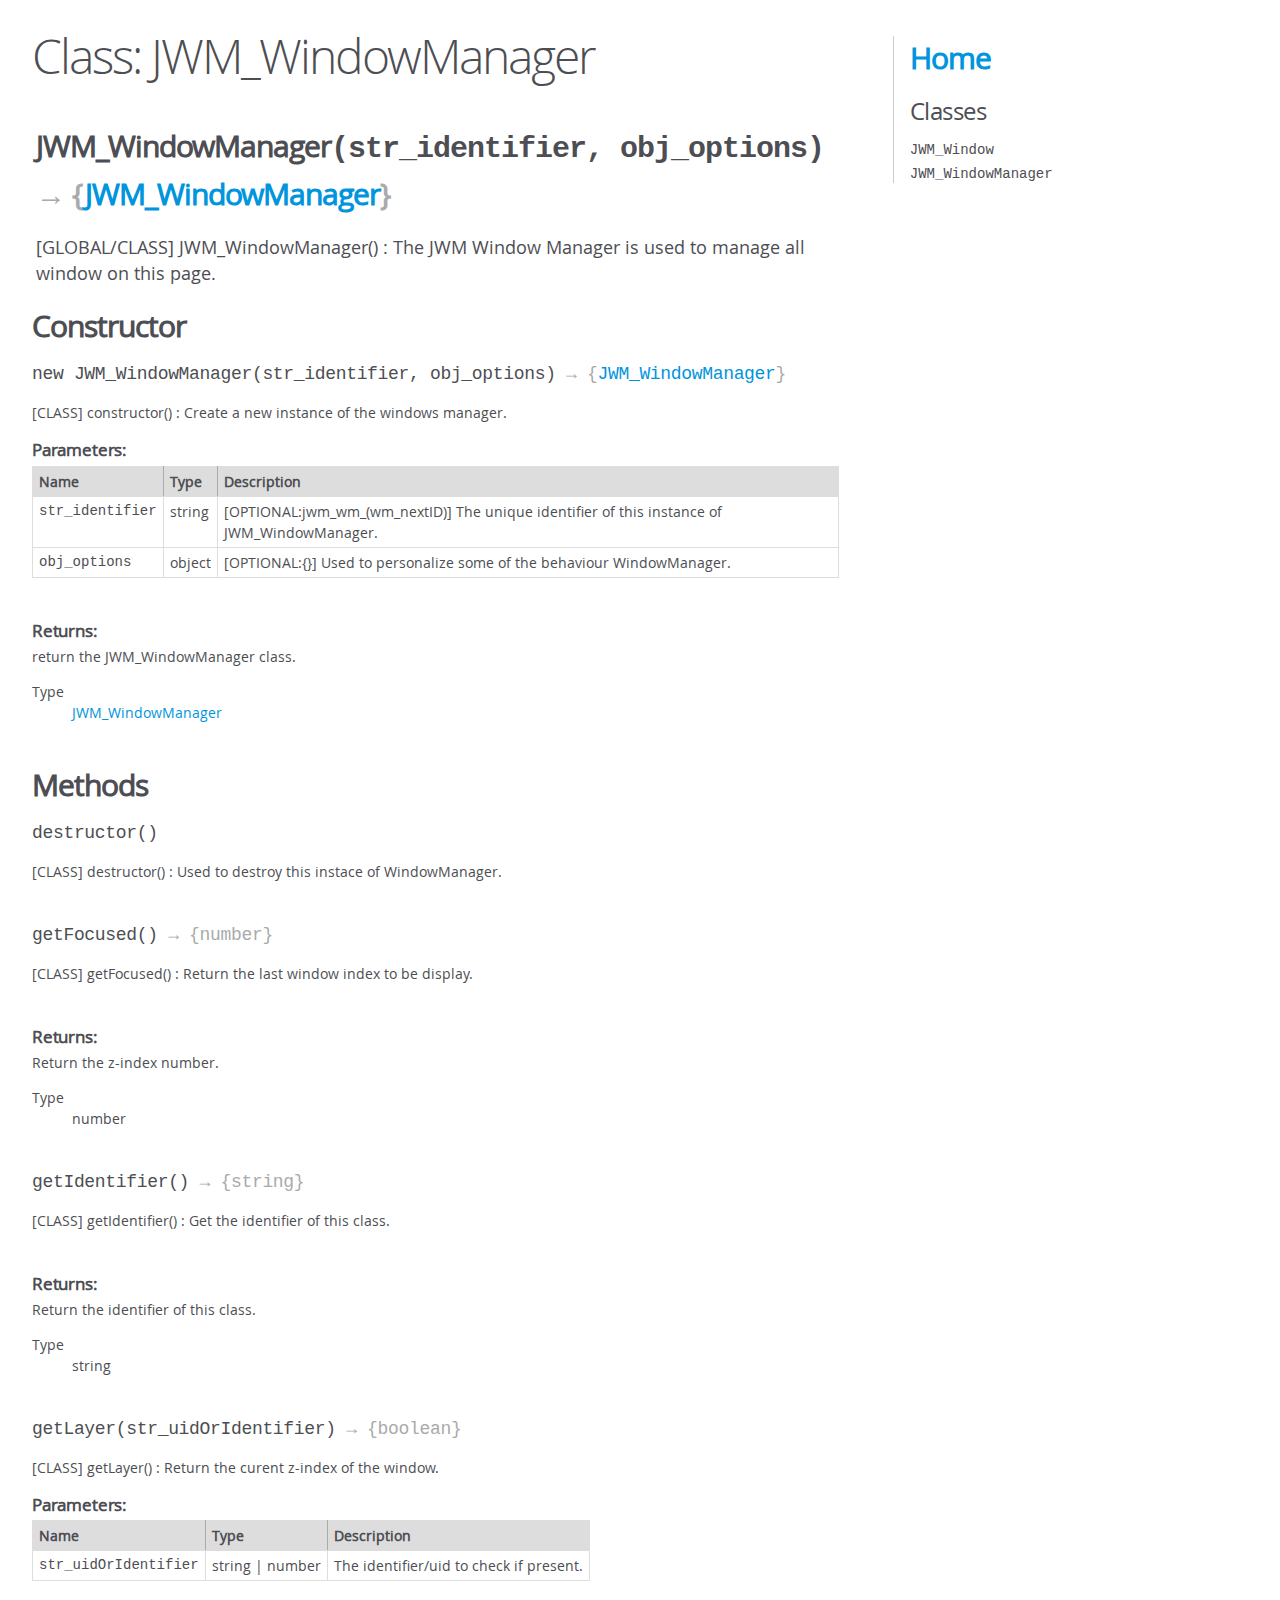
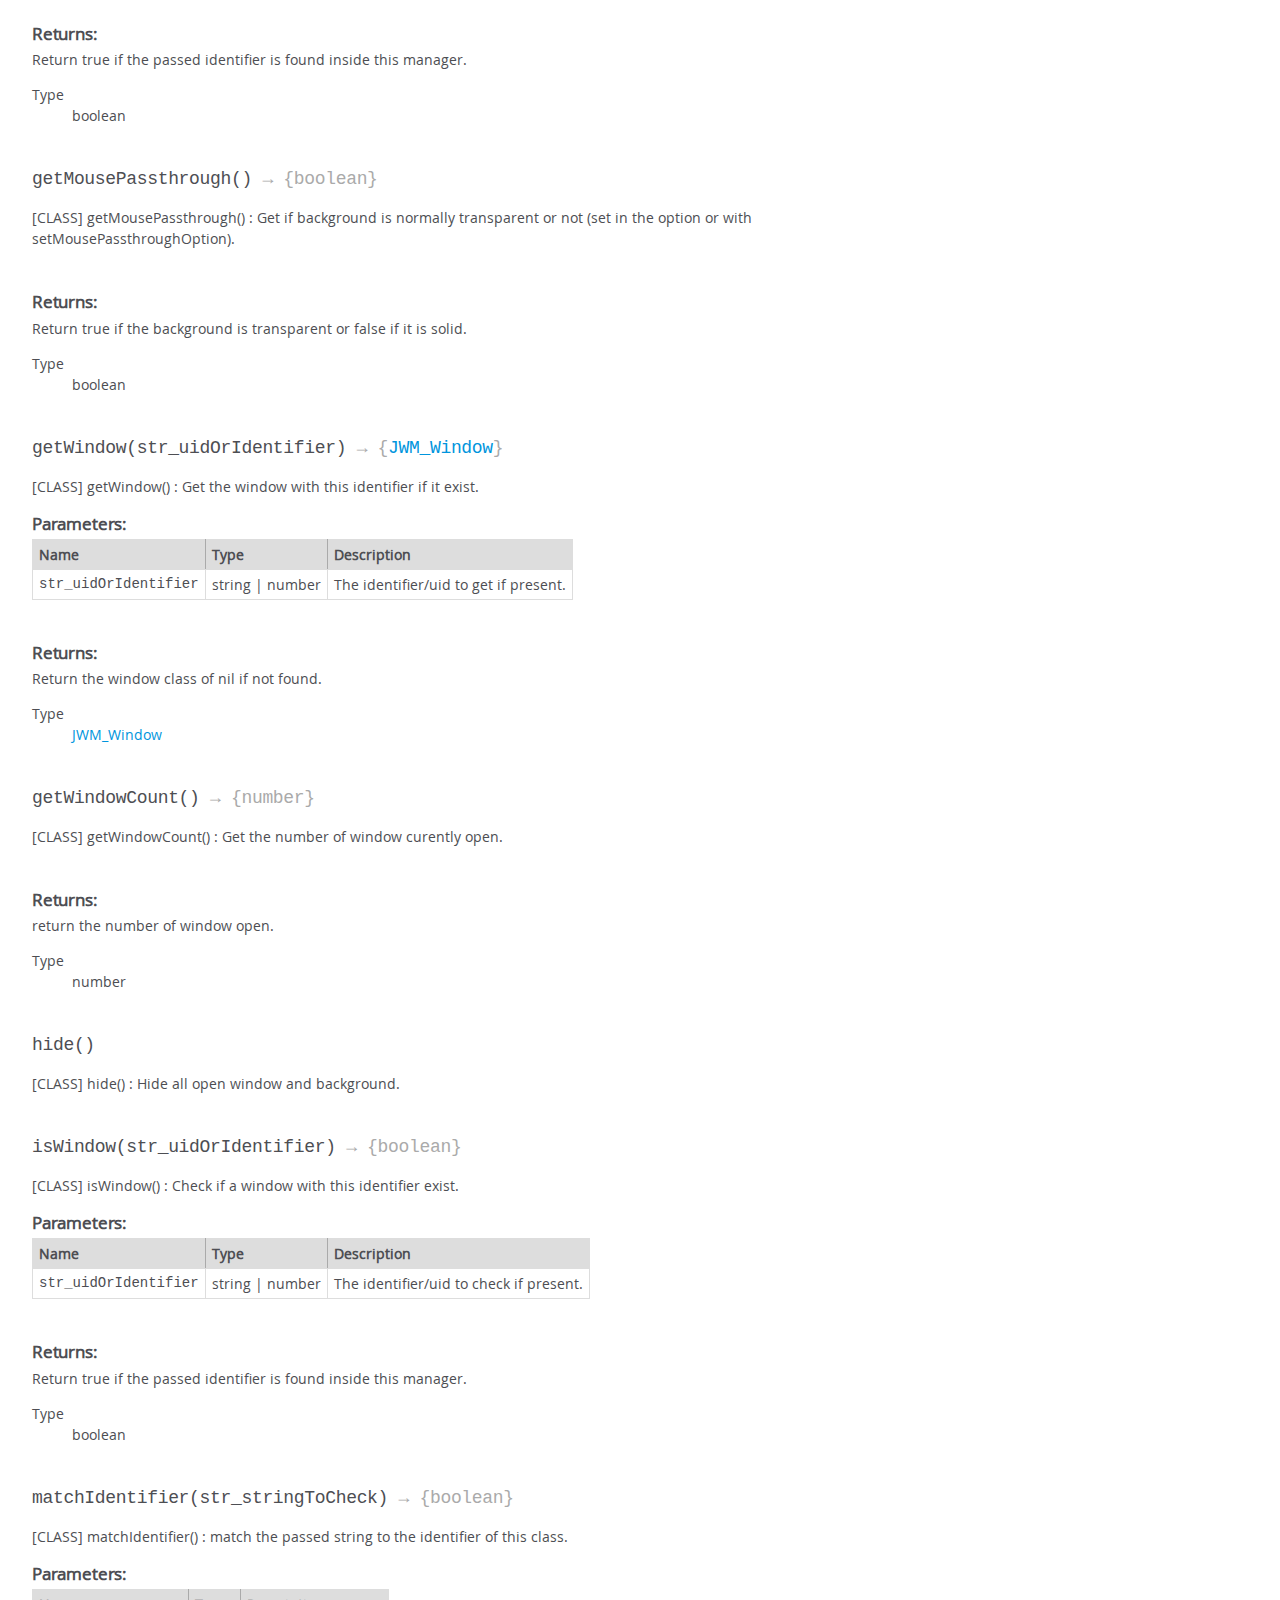
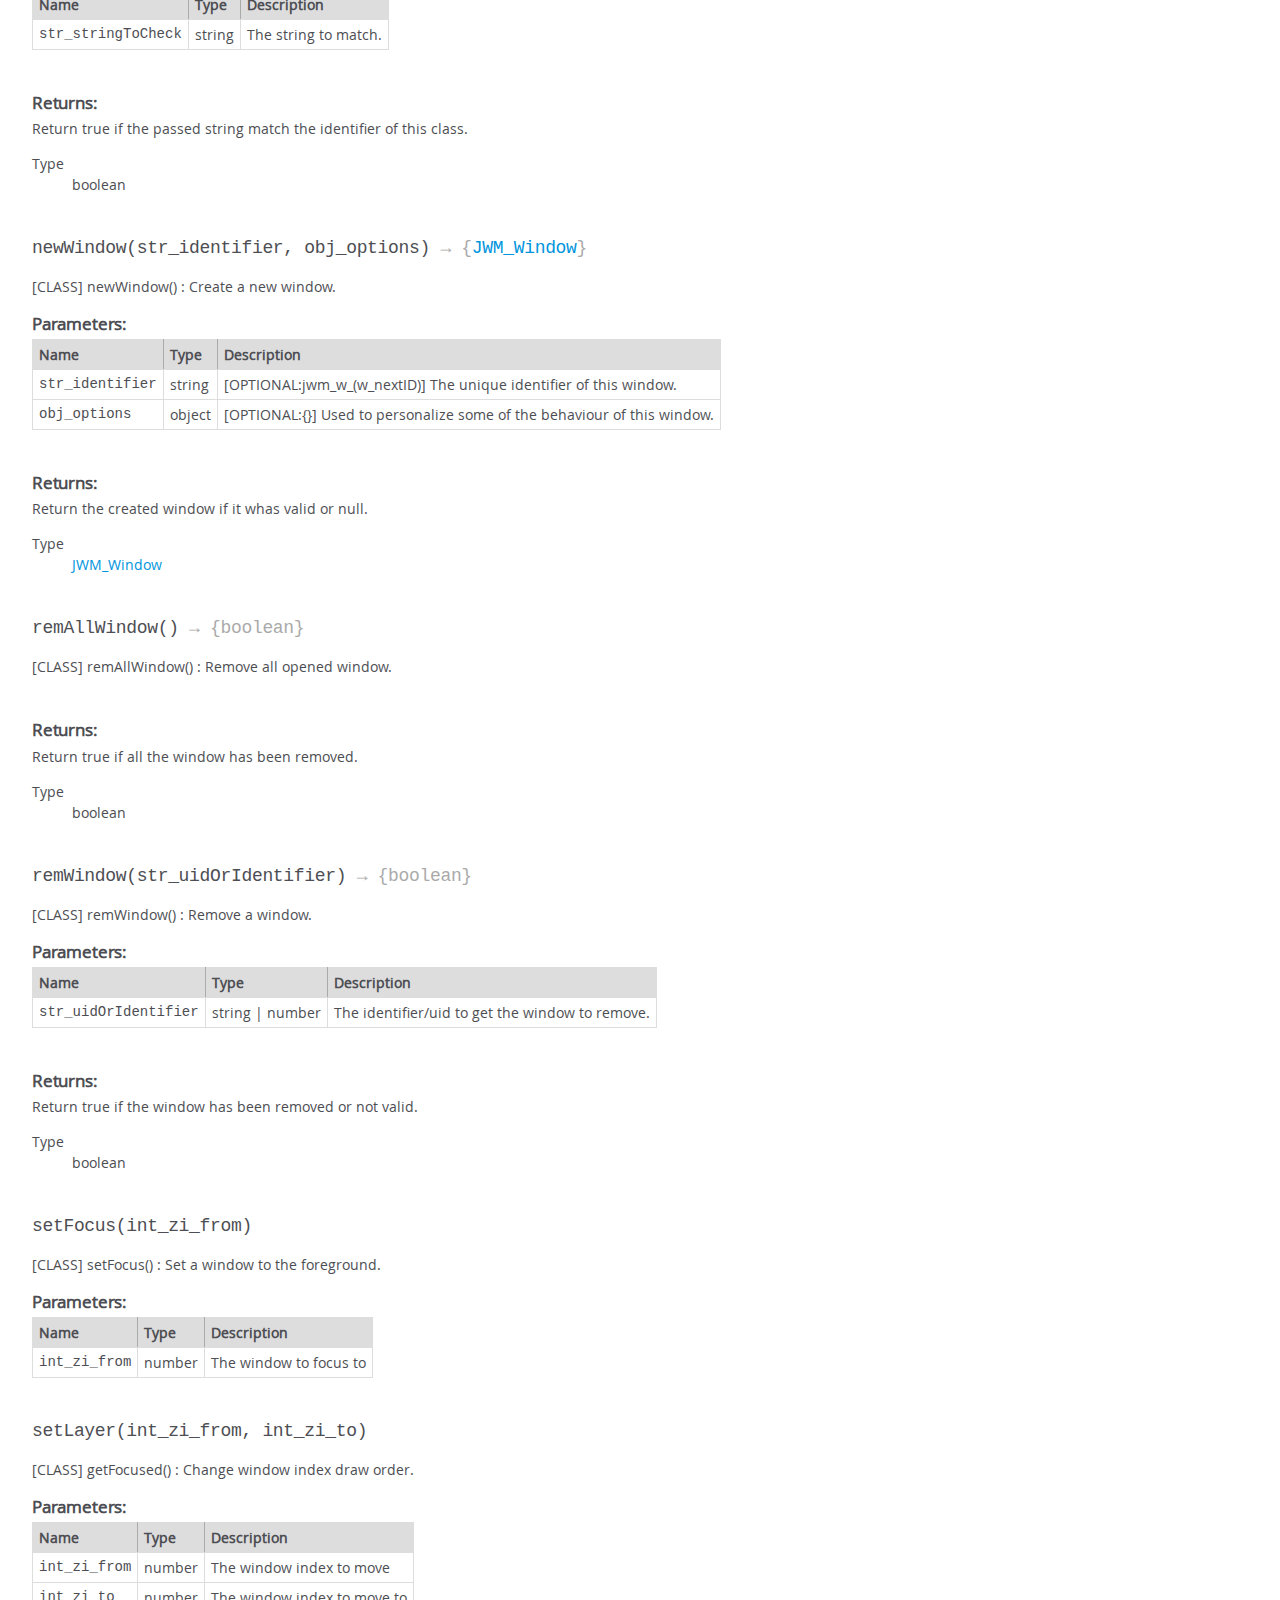
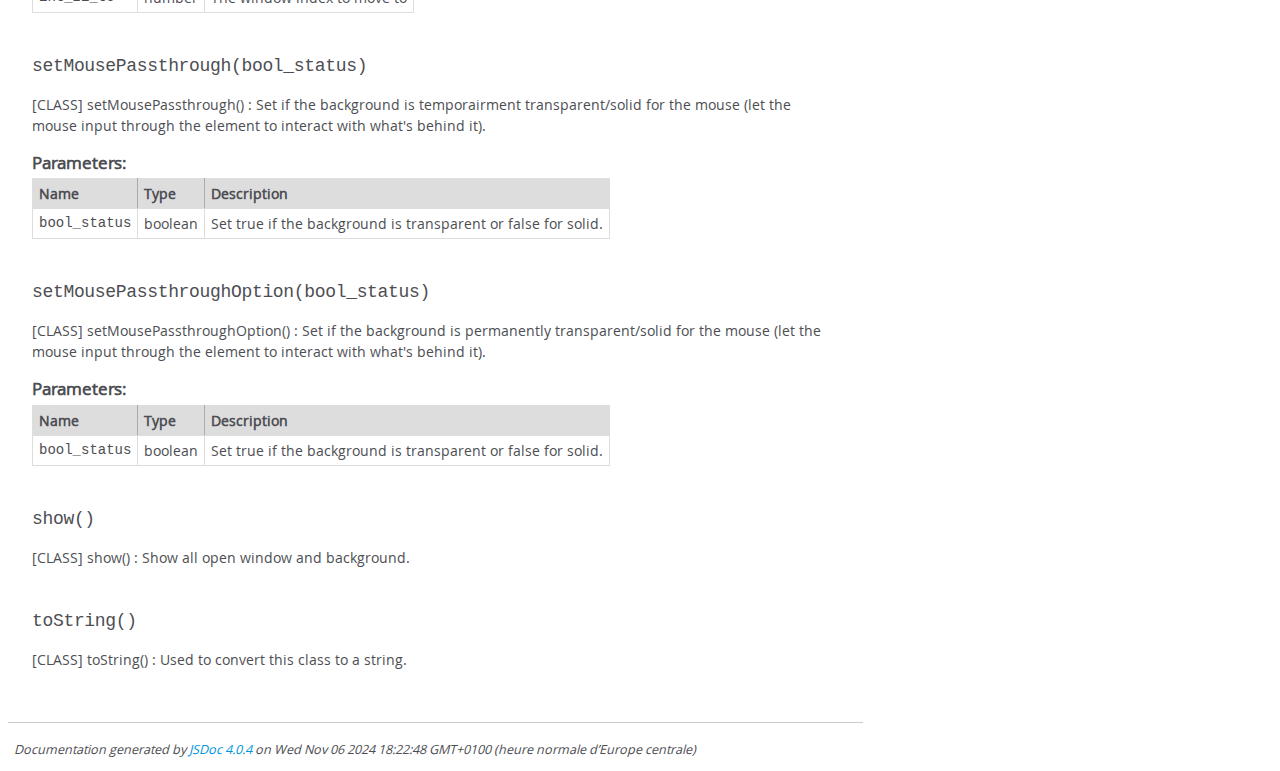
<file: docs/jsdoc/JWM_WindowManager.html>
<!DOCTYPE html>
<html lang="en">
<head>
    <meta charset="utf-8">
    <title>JSDoc: Class: JWM_WindowManager</title>

    <script src="scripts/prettify/prettify.js"> </script>
    <script src="scripts/prettify/lang-css.js"> </script>
    <!--[if lt IE 9]>
      <script src="//html5shiv.googlecode.com/svn/trunk/html5.js"></script>
    <![endif]-->
    <link type="text/css" rel="stylesheet" href="styles/prettify-tomorrow.css">
    <link type="text/css" rel="stylesheet" href="styles/jsdoc-default.css">
</head>

<body>

<div id="main">

    <h1 class="page-title">Class: JWM_WindowManager</h1>

    




<section>

<header>
    
        <h2><span class="attribs"><span class="type-signature"></span></span>JWM_WindowManager<span class="signature">(str_identifier, obj_options)</span><span class="type-signature"> &rarr; {<a href="JWM_WindowManager.html">JWM_WindowManager</a>}</span></h2>
        
            <div class="class-description">[GLOBAL/CLASS] JWM_WindowManager() : The JWM Window Manager is used to manage all window on this page.</div>
        
    
</header>

<article>
    <div class="container-overview">
    
        

    
    <h2>Constructor</h2>
    

    
    <h4 class="name" id="JWM_WindowManager"><span class="type-signature"></span>new JWM_WindowManager<span class="signature">(str_identifier, obj_options)</span><span class="type-signature"> &rarr; {<a href="JWM_WindowManager.html">JWM_WindowManager</a>}</span></h4>
    

    



<div class="description">
    [CLASS] constructor() : Create a new instance of the windows manager.
</div>









    <h5>Parameters:</h5>
    

<table class="params">
    <thead>
    <tr>
        
        <th>Name</th>
        

        <th>Type</th>

        

        

        <th class="last">Description</th>
    </tr>
    </thead>

    <tbody>
    

        <tr>
            
                <td class="name"><code>str_identifier</code></td>
            

            <td class="type">
            
                
<span class="param-type">string</span>


            
            </td>

            

            

            <td class="description last">[OPTIONAL:jwm_wm_(wm_nextID)] The unique identifier of this instance of JWM_WindowManager.</td>
        </tr>

    

        <tr>
            
                <td class="name"><code>obj_options</code></td>
            

            <td class="type">
            
                
<span class="param-type">object</span>


            
            </td>

            

            

            <td class="description last">[OPTIONAL:{}] Used to personalize some of the behaviour WindowManager.</td>
        </tr>

    
    </tbody>
</table>






<dl class="details">

    

    

    

    

    

    

    

    

    

    

    

    

    

    

    

    
</dl>















<h5>Returns:</h5>

        
<div class="param-desc">
    return the JWM_WindowManager class.
</div>



<dl>
    <dt>
        Type
    </dt>
    <dd>
        
<span class="param-type"><a href="JWM_WindowManager.html">JWM_WindowManager</a></span>


    </dd>
</dl>

    





    
    </div>

    

    

    

    

    

    

    

    
        <h3 class="subsection-title">Methods</h3>

        
            

    

    
    <h4 class="name" id="destructor"><span class="type-signature"></span>destructor<span class="signature">()</span><span class="type-signature"></span></h4>
    

    



<div class="description">
    [CLASS] destructor() : Used to destroy this instace of WindowManager.
</div>













<dl class="details">

    

    

    

    

    

    

    

    

    

    

    

    

    

    

    

    
</dl>




















        
            

    

    
    <h4 class="name" id="getFocused"><span class="type-signature"></span>getFocused<span class="signature">()</span><span class="type-signature"> &rarr; {number}</span></h4>
    

    



<div class="description">
    [CLASS] getFocused() : Return the last window index to be display.
</div>













<dl class="details">

    

    

    

    

    

    

    

    

    

    

    

    

    

    

    

    
</dl>















<h5>Returns:</h5>

        
<div class="param-desc">
    Return the z-index number.
</div>



<dl>
    <dt>
        Type
    </dt>
    <dd>
        
<span class="param-type">number</span>


    </dd>
</dl>

    





        
            

    

    
    <h4 class="name" id="getIdentifier"><span class="type-signature"></span>getIdentifier<span class="signature">()</span><span class="type-signature"> &rarr; {string}</span></h4>
    

    



<div class="description">
    [CLASS] getIdentifier() : Get the identifier of this class.
</div>













<dl class="details">

    

    

    

    

    

    

    

    

    

    

    

    

    

    

    

    
</dl>















<h5>Returns:</h5>

        
<div class="param-desc">
    Return the identifier of this class.
</div>



<dl>
    <dt>
        Type
    </dt>
    <dd>
        
<span class="param-type">string</span>


    </dd>
</dl>

    





        
            

    

    
    <h4 class="name" id="getLayer"><span class="type-signature"></span>getLayer<span class="signature">(str_uidOrIdentifier)</span><span class="type-signature"> &rarr; {boolean}</span></h4>
    

    



<div class="description">
    [CLASS] getLayer() : Return the curent z-index of the window.
</div>









    <h5>Parameters:</h5>
    

<table class="params">
    <thead>
    <tr>
        
        <th>Name</th>
        

        <th>Type</th>

        

        

        <th class="last">Description</th>
    </tr>
    </thead>

    <tbody>
    

        <tr>
            
                <td class="name"><code>str_uidOrIdentifier</code></td>
            

            <td class="type">
            
                
<span class="param-type">string</span>
|

<span class="param-type">number</span>


            
            </td>

            

            

            <td class="description last">The identifier/uid to check if present.</td>
        </tr>

    
    </tbody>
</table>






<dl class="details">

    

    

    

    

    

    

    

    

    

    

    

    

    

    

    

    
</dl>















<h5>Returns:</h5>

        
<div class="param-desc">
    Return true if the passed identifier is found inside this manager.
</div>



<dl>
    <dt>
        Type
    </dt>
    <dd>
        
<span class="param-type">boolean</span>


    </dd>
</dl>

    





        
            

    

    
    <h4 class="name" id="getMousePassthrough"><span class="type-signature"></span>getMousePassthrough<span class="signature">()</span><span class="type-signature"> &rarr; {boolean}</span></h4>
    

    



<div class="description">
    [CLASS] getMousePassthrough() : Get if background is normally transparent or not (set in the option or with setMousePassthroughOption).
</div>













<dl class="details">

    

    

    

    

    

    

    

    

    

    

    

    

    

    

    

    
</dl>















<h5>Returns:</h5>

        
<div class="param-desc">
    Return true if the background is transparent or false if it is solid.
</div>



<dl>
    <dt>
        Type
    </dt>
    <dd>
        
<span class="param-type">boolean</span>


    </dd>
</dl>

    





        
            

    

    
    <h4 class="name" id="getWindow"><span class="type-signature"></span>getWindow<span class="signature">(str_uidOrIdentifier)</span><span class="type-signature"> &rarr; {<a href="JWM_Window.html">JWM_Window</a>}</span></h4>
    

    



<div class="description">
    [CLASS] getWindow() : Get the window with this identifier if it exist.
</div>









    <h5>Parameters:</h5>
    

<table class="params">
    <thead>
    <tr>
        
        <th>Name</th>
        

        <th>Type</th>

        

        

        <th class="last">Description</th>
    </tr>
    </thead>

    <tbody>
    

        <tr>
            
                <td class="name"><code>str_uidOrIdentifier</code></td>
            

            <td class="type">
            
                
<span class="param-type">string</span>
|

<span class="param-type">number</span>


            
            </td>

            

            

            <td class="description last">The identifier/uid to get if present.</td>
        </tr>

    
    </tbody>
</table>






<dl class="details">

    

    

    

    

    

    

    

    

    

    

    

    

    

    

    

    
</dl>















<h5>Returns:</h5>

        
<div class="param-desc">
    Return the window class of nil if not found.
</div>



<dl>
    <dt>
        Type
    </dt>
    <dd>
        
<span class="param-type"><a href="JWM_Window.html">JWM_Window</a></span>


    </dd>
</dl>

    





        
            

    

    
    <h4 class="name" id="getWindowCount"><span class="type-signature"></span>getWindowCount<span class="signature">()</span><span class="type-signature"> &rarr; {number}</span></h4>
    

    



<div class="description">
    [CLASS] getWindowCount() : Get the number of window curently open.
</div>













<dl class="details">

    

    

    

    

    

    

    

    

    

    

    

    

    

    

    

    
</dl>















<h5>Returns:</h5>

        
<div class="param-desc">
    return the number of window open.
</div>



<dl>
    <dt>
        Type
    </dt>
    <dd>
        
<span class="param-type">number</span>


    </dd>
</dl>

    





        
            

    

    
    <h4 class="name" id="hide"><span class="type-signature"></span>hide<span class="signature">()</span><span class="type-signature"></span></h4>
    

    



<div class="description">
    [CLASS] hide() : Hide all open window and background.
</div>













<dl class="details">

    

    

    

    

    

    

    

    

    

    

    

    

    

    

    

    
</dl>




















        
            

    

    
    <h4 class="name" id="isWindow"><span class="type-signature"></span>isWindow<span class="signature">(str_uidOrIdentifier)</span><span class="type-signature"> &rarr; {boolean}</span></h4>
    

    



<div class="description">
    [CLASS] isWindow() : Check if a window with this identifier exist.
</div>









    <h5>Parameters:</h5>
    

<table class="params">
    <thead>
    <tr>
        
        <th>Name</th>
        

        <th>Type</th>

        

        

        <th class="last">Description</th>
    </tr>
    </thead>

    <tbody>
    

        <tr>
            
                <td class="name"><code>str_uidOrIdentifier</code></td>
            

            <td class="type">
            
                
<span class="param-type">string</span>
|

<span class="param-type">number</span>


            
            </td>

            

            

            <td class="description last">The identifier/uid to check if present.</td>
        </tr>

    
    </tbody>
</table>






<dl class="details">

    

    

    

    

    

    

    

    

    

    

    

    

    

    

    

    
</dl>















<h5>Returns:</h5>

        
<div class="param-desc">
    Return true if the passed identifier is found inside this manager.
</div>



<dl>
    <dt>
        Type
    </dt>
    <dd>
        
<span class="param-type">boolean</span>


    </dd>
</dl>

    





        
            

    

    
    <h4 class="name" id="matchIdentifier"><span class="type-signature"></span>matchIdentifier<span class="signature">(str_stringToCheck)</span><span class="type-signature"> &rarr; {boolean}</span></h4>
    

    



<div class="description">
    [CLASS] matchIdentifier() : match the passed string to the identifier of this class.
</div>









    <h5>Parameters:</h5>
    

<table class="params">
    <thead>
    <tr>
        
        <th>Name</th>
        

        <th>Type</th>

        

        

        <th class="last">Description</th>
    </tr>
    </thead>

    <tbody>
    

        <tr>
            
                <td class="name"><code>str_stringToCheck</code></td>
            

            <td class="type">
            
                
<span class="param-type">string</span>


            
            </td>

            

            

            <td class="description last">The string to match.</td>
        </tr>

    
    </tbody>
</table>






<dl class="details">

    

    

    

    

    

    

    

    

    

    

    

    

    

    

    

    
</dl>















<h5>Returns:</h5>

        
<div class="param-desc">
    Return true if the passed string match the identifier of this class.
</div>



<dl>
    <dt>
        Type
    </dt>
    <dd>
        
<span class="param-type">boolean</span>


    </dd>
</dl>

    





        
            

    

    
    <h4 class="name" id="newWindow"><span class="type-signature"></span>newWindow<span class="signature">(str_identifier, obj_options)</span><span class="type-signature"> &rarr; {<a href="JWM_Window.html">JWM_Window</a>}</span></h4>
    

    



<div class="description">
    [CLASS] newWindow() : Create a new window.
</div>









    <h5>Parameters:</h5>
    

<table class="params">
    <thead>
    <tr>
        
        <th>Name</th>
        

        <th>Type</th>

        

        

        <th class="last">Description</th>
    </tr>
    </thead>

    <tbody>
    

        <tr>
            
                <td class="name"><code>str_identifier</code></td>
            

            <td class="type">
            
                
<span class="param-type">string</span>


            
            </td>

            

            

            <td class="description last">[OPTIONAL:jwm_w_(w_nextID)] The unique identifier of this window.</td>
        </tr>

    

        <tr>
            
                <td class="name"><code>obj_options</code></td>
            

            <td class="type">
            
                
<span class="param-type">object</span>


            
            </td>

            

            

            <td class="description last">[OPTIONAL:{}] Used to personalize some of the behaviour of this window.</td>
        </tr>

    
    </tbody>
</table>






<dl class="details">

    

    

    

    

    

    

    

    

    

    

    

    

    

    

    

    
</dl>















<h5>Returns:</h5>

        
<div class="param-desc">
    Return the created window if it whas valid or null.
</div>



<dl>
    <dt>
        Type
    </dt>
    <dd>
        
<span class="param-type"><a href="JWM_Window.html">JWM_Window</a></span>


    </dd>
</dl>

    





        
            

    

    
    <h4 class="name" id="remAllWindow"><span class="type-signature"></span>remAllWindow<span class="signature">()</span><span class="type-signature"> &rarr; {boolean}</span></h4>
    

    



<div class="description">
    [CLASS] remAllWindow() : Remove all opened window.
</div>













<dl class="details">

    

    

    

    

    

    

    

    

    

    

    

    

    

    

    

    
</dl>















<h5>Returns:</h5>

        
<div class="param-desc">
    Return true if all the window has been removed.
</div>



<dl>
    <dt>
        Type
    </dt>
    <dd>
        
<span class="param-type">boolean</span>


    </dd>
</dl>

    





        
            

    

    
    <h4 class="name" id="remWindow"><span class="type-signature"></span>remWindow<span class="signature">(str_uidOrIdentifier)</span><span class="type-signature"> &rarr; {boolean}</span></h4>
    

    



<div class="description">
    [CLASS] remWindow() : Remove a window.
</div>









    <h5>Parameters:</h5>
    

<table class="params">
    <thead>
    <tr>
        
        <th>Name</th>
        

        <th>Type</th>

        

        

        <th class="last">Description</th>
    </tr>
    </thead>

    <tbody>
    

        <tr>
            
                <td class="name"><code>str_uidOrIdentifier</code></td>
            

            <td class="type">
            
                
<span class="param-type">string</span>
|

<span class="param-type">number</span>


            
            </td>

            

            

            <td class="description last">The identifier/uid to get the window to remove.</td>
        </tr>

    
    </tbody>
</table>






<dl class="details">

    

    

    

    

    

    

    

    

    

    

    

    

    

    

    

    
</dl>















<h5>Returns:</h5>

        
<div class="param-desc">
    Return true if the window has been removed or not valid.
</div>



<dl>
    <dt>
        Type
    </dt>
    <dd>
        
<span class="param-type">boolean</span>


    </dd>
</dl>

    





        
            

    

    
    <h4 class="name" id="setFocus"><span class="type-signature"></span>setFocus<span class="signature">(int_zi_from)</span><span class="type-signature"></span></h4>
    

    



<div class="description">
    [CLASS] setFocus() : Set a window to the foreground.
</div>









    <h5>Parameters:</h5>
    

<table class="params">
    <thead>
    <tr>
        
        <th>Name</th>
        

        <th>Type</th>

        

        

        <th class="last">Description</th>
    </tr>
    </thead>

    <tbody>
    

        <tr>
            
                <td class="name"><code>int_zi_from</code></td>
            

            <td class="type">
            
                
<span class="param-type">number</span>


            
            </td>

            

            

            <td class="description last">The window to focus to</td>
        </tr>

    
    </tbody>
</table>






<dl class="details">

    

    

    

    

    

    

    

    

    

    

    

    

    

    

    

    
</dl>




















        
            

    

    
    <h4 class="name" id="setLayer"><span class="type-signature"></span>setLayer<span class="signature">(int_zi_from, int_zi_to)</span><span class="type-signature"></span></h4>
    

    



<div class="description">
    [CLASS] getFocused() : Change window index draw order.
</div>









    <h5>Parameters:</h5>
    

<table class="params">
    <thead>
    <tr>
        
        <th>Name</th>
        

        <th>Type</th>

        

        

        <th class="last">Description</th>
    </tr>
    </thead>

    <tbody>
    

        <tr>
            
                <td class="name"><code>int_zi_from</code></td>
            

            <td class="type">
            
                
<span class="param-type">number</span>


            
            </td>

            

            

            <td class="description last">The window index to move</td>
        </tr>

    

        <tr>
            
                <td class="name"><code>int_zi_to</code></td>
            

            <td class="type">
            
                
<span class="param-type">number</span>


            
            </td>

            

            

            <td class="description last">The window index to move to</td>
        </tr>

    
    </tbody>
</table>






<dl class="details">

    

    

    

    

    

    

    

    

    

    

    

    

    

    

    

    
</dl>




















        
            

    

    
    <h4 class="name" id="setMousePassthrough"><span class="type-signature"></span>setMousePassthrough<span class="signature">(bool_status)</span><span class="type-signature"></span></h4>
    

    



<div class="description">
    [CLASS] setMousePassthrough() : Set if the background is temporairment transparent/solid for the mouse (let the mouse input through the element to interact with what's behind it).
</div>









    <h5>Parameters:</h5>
    

<table class="params">
    <thead>
    <tr>
        
        <th>Name</th>
        

        <th>Type</th>

        

        

        <th class="last">Description</th>
    </tr>
    </thead>

    <tbody>
    

        <tr>
            
                <td class="name"><code>bool_status</code></td>
            

            <td class="type">
            
                
<span class="param-type">boolean</span>


            
            </td>

            

            

            <td class="description last">Set true if the background is transparent or false for solid.</td>
        </tr>

    
    </tbody>
</table>






<dl class="details">

    

    

    

    

    

    

    

    

    

    

    

    

    

    

    

    
</dl>




















        
            

    

    
    <h4 class="name" id="setMousePassthroughOption"><span class="type-signature"></span>setMousePassthroughOption<span class="signature">(bool_status)</span><span class="type-signature"></span></h4>
    

    



<div class="description">
    [CLASS] setMousePassthroughOption() : Set if the background is permanently transparent/solid for the mouse (let the mouse input through the element to interact with what's behind it).
</div>









    <h5>Parameters:</h5>
    

<table class="params">
    <thead>
    <tr>
        
        <th>Name</th>
        

        <th>Type</th>

        

        

        <th class="last">Description</th>
    </tr>
    </thead>

    <tbody>
    

        <tr>
            
                <td class="name"><code>bool_status</code></td>
            

            <td class="type">
            
                
<span class="param-type">boolean</span>


            
            </td>

            

            

            <td class="description last">Set true if the background is transparent or false for solid.</td>
        </tr>

    
    </tbody>
</table>






<dl class="details">

    

    

    

    

    

    

    

    

    

    

    

    

    

    

    

    
</dl>




















        
            

    

    
    <h4 class="name" id="show"><span class="type-signature"></span>show<span class="signature">()</span><span class="type-signature"></span></h4>
    

    



<div class="description">
    [CLASS] show() : Show all open window and background.
</div>













<dl class="details">

    

    

    

    

    

    

    

    

    

    

    

    

    

    

    

    
</dl>




















        
            

    

    
    <h4 class="name" id="toString"><span class="type-signature"></span>toString<span class="signature">()</span><span class="type-signature"></span></h4>
    

    



<div class="description">
    [CLASS] toString() : Used to convert this class to a string.
</div>













<dl class="details">

    

    

    

    

    

    

    

    

    

    

    

    

    

    

    

    
</dl>




















        
    

    

    
</article>

</section>




</div>

<nav>
    <h2><a href="index.html">Home</a></h2><h3>Classes</h3><ul><li><a href="JWM_Window.html">JWM_Window</a></li><li><a href="JWM_WindowManager.html">JWM_WindowManager</a></li></ul>
</nav>

<br class="clear">

<footer>
    Documentation generated by <a href="https://github.com/jsdoc/jsdoc">JSDoc 4.0.4</a> on Wed Nov 06 2024 18:22:48 GMT+0100 (heure normale d’Europe centrale)
</footer>

<script> prettyPrint(); </script>
<script src="scripts/linenumber.js"> </script>
</body>
</html>
</file>
<file: docs/jsdoc/styles/prettify-tomorrow.css>
/* Tomorrow Theme */
/* Original theme - https://github.com/chriskempson/tomorrow-theme */
/* Pretty printing styles. Used with prettify.js. */
/* SPAN elements with the classes below are added by prettyprint. */
/* plain text */
.pln {
  color: #4d4d4c; }

@media screen {
  /* string content */
  .str {
    color: #718c00; }

  /* a keyword */
  .kwd {
    color: #8959a8; }

  /* a comment */
  .com {
    color: #8e908c; }

  /* a type name */
  .typ {
    color: #4271ae; }

  /* a literal value */
  .lit {
    color: #f5871f; }

  /* punctuation */
  .pun {
    color: #4d4d4c; }

  /* lisp open bracket */
  .opn {
    color: #4d4d4c; }

  /* lisp close bracket */
  .clo {
    color: #4d4d4c; }

  /* a markup tag name */
  .tag {
    color: #c82829; }

  /* a markup attribute name */
  .atn {
    color: #f5871f; }

  /* a markup attribute value */
  .atv {
    color: #3e999f; }

  /* a declaration */
  .dec {
    color: #f5871f; }

  /* a variable name */
  .var {
    color: #c82829; }

  /* a function name */
  .fun {
    color: #4271ae; } }
/* Use higher contrast and text-weight for printable form. */
@media print, projection {
  .str {
    color: #060; }

  .kwd {
    color: #006;
    font-weight: bold; }

  .com {
    color: #600;
    font-style: italic; }

  .typ {
    color: #404;
    font-weight: bold; }

  .lit {
    color: #044; }

  .pun, .opn, .clo {
    color: #440; }

  .tag {
    color: #006;
    font-weight: bold; }

  .atn {
    color: #404; }

  .atv {
    color: #060; } }
/* Style */
/*
pre.prettyprint {
  background: white;
  font-family: Consolas, Monaco, 'Andale Mono', monospace;
  font-size: 12px;
  line-height: 1.5;
  border: 1px solid #ccc;
  padding: 10px; }
*/

/* Specify class=linenums on a pre to get line numbering */
ol.linenums {
  margin-top: 0;
  margin-bottom: 0; }

/* IE indents via margin-left */
li.L0,
li.L1,
li.L2,
li.L3,
li.L4,
li.L5,
li.L6,
li.L7,
li.L8,
li.L9 {
  /* */ }

/* Alternate shading for lines */
li.L1,
li.L3,
li.L5,
li.L7,
li.L9 {
  /* */ }
</file>
<file: docs/jsdoc/styles/jsdoc-default.css>
@font-face {
    font-family: 'Open Sans';
    font-weight: normal;
    font-style: normal;
    src: url('../fonts/OpenSans-Regular-webfont.eot');
    src:
        local('Open Sans'),
        local('OpenSans'),
        url('../fonts/OpenSans-Regular-webfont.eot?#iefix') format('embedded-opentype'),
        url('../fonts/OpenSans-Regular-webfont.woff') format('woff'),
        url('../fonts/OpenSans-Regular-webfont.svg#open_sansregular') format('svg');
}

@font-face {
    font-family: 'Open Sans Light';
    font-weight: normal;
    font-style: normal;
    src: url('../fonts/OpenSans-Light-webfont.eot');
    src:
        local('Open Sans Light'),
        local('OpenSans Light'),
        url('../fonts/OpenSans-Light-webfont.eot?#iefix') format('embedded-opentype'),
        url('../fonts/OpenSans-Light-webfont.woff') format('woff'),
        url('../fonts/OpenSans-Light-webfont.svg#open_sanslight') format('svg');
}

html
{
    overflow: auto;
    background-color: #fff;
    font-size: 14px;
}

body
{
    font-family: 'Open Sans', sans-serif;
    line-height: 1.5;
    color: #4d4e53;
    background-color: white;
}

a, a:visited, a:active {
    color: #0095dd;
    text-decoration: none;
}

a:hover {
    text-decoration: underline;
}

header
{
    display: block;
    padding: 0px 4px;
}

tt, code, kbd, samp {
    font-family: Consolas, Monaco, 'Andale Mono', monospace;
}

.class-description {
    font-size: 130%;
    line-height: 140%;
    margin-bottom: 1em;
    margin-top: 1em;
}

.class-description:empty {
    margin: 0;
}

#main {
    float: left;
    width: 70%;
}

article dl {
    margin-bottom: 40px;
}

article img {
  max-width: 100%;
}

section
{
    display: block;
    background-color: #fff;
    padding: 12px 24px;
    border-bottom: 1px solid #ccc;
    margin-right: 30px;
}

.variation {
    display: none;
}

.signature-attributes {
    font-size: 60%;
    color: #aaa;
    font-style: italic;
    font-weight: lighter;
}

nav
{
    display: block;
    float: right;
    margin-top: 28px;
    width: 30%;
    box-sizing: border-box;
    border-left: 1px solid #ccc;
    padding-left: 16px;
}

nav ul {
    font-family: 'Lucida Grande', 'Lucida Sans Unicode', arial, sans-serif;
    font-size: 100%;
    line-height: 17px;
    padding: 0;
    margin: 0;
    list-style-type: none;
}

nav ul a, nav ul a:visited, nav ul a:active {
    font-family: Consolas, Monaco, 'Andale Mono', monospace;
    line-height: 18px;
    color: #4D4E53;
}

nav h3 {
    margin-top: 12px;
}

nav li {
    margin-top: 6px;
}

footer {
    display: block;
    padding: 6px;
    margin-top: 12px;
    font-style: italic;
    font-size: 90%;
}

h1, h2, h3, h4 {
    font-weight: 200;
    margin: 0;
}

h1
{
    font-family: 'Open Sans Light', sans-serif;
    font-size: 48px;
    letter-spacing: -2px;
    margin: 12px 24px 20px;
}

h2, h3.subsection-title
{
    font-size: 30px;
    font-weight: 700;
    letter-spacing: -1px;
    margin-bottom: 12px;
}

h3
{
    font-size: 24px;
    letter-spacing: -0.5px;
    margin-bottom: 12px;
}

h4
{
    font-size: 18px;
    letter-spacing: -0.33px;
    margin-bottom: 12px;
    color: #4d4e53;
}

h5, .container-overview .subsection-title
{
    font-size: 120%;
    font-weight: bold;
    letter-spacing: -0.01em;
    margin: 8px 0 3px 0;
}

h6
{
    font-size: 100%;
    letter-spacing: -0.01em;
    margin: 6px 0 3px 0;
    font-style: italic;
}

table
{
    border-spacing: 0;
    border: 0;
    border-collapse: collapse;
}

td, th
{
    border: 1px solid #ddd;
    margin: 0px;
    text-align: left;
    vertical-align: top;
    padding: 4px 6px;
    display: table-cell;
}

thead tr
{
    background-color: #ddd;
    font-weight: bold;
}

th { border-right: 1px solid #aaa; }
tr > th:last-child { border-right: 1px solid #ddd; }

.ancestors, .attribs { color: #999; }
.ancestors a, .attribs a
{
    color: #999 !important;
    text-decoration: none;
}

.clear
{
    clear: both;
}

.important
{
    font-weight: bold;
    color: #950B02;
}

.yes-def {
    text-indent: -1000px;
}

.type-signature {
    color: #aaa;
}

.name, .signature {
    font-family: Consolas, Monaco, 'Andale Mono', monospace;
}

.details { margin-top: 14px; border-left: 2px solid #DDD; }
.details dt { width: 120px; float: left; padding-left: 10px;  padding-top: 6px; }
.details dd { margin-left: 70px; }
.details ul { margin: 0; }
.details ul { list-style-type: none; }
.details li { margin-left: 30px; padding-top: 6px; }
.details pre.prettyprint { margin: 0 }
.details .object-value { padding-top: 0; }

.description {
    margin-bottom: 1em;
    margin-top: 1em;
}

.code-caption
{
    font-style: italic;
    font-size: 107%;
    margin: 0;
}

.source
{
    border: 1px solid #ddd;
    width: 80%;
    overflow: auto;
}

.prettyprint.source {
    width: inherit;
}

.source code
{
    font-size: 100%;
    line-height: 18px;
    display: block;
    padding: 4px 12px;
    margin: 0;
    background-color: #fff;
    color: #4D4E53;
}

.prettyprint code span.line
{
  display: inline-block;
}

.prettyprint.linenums
{
  padding-left: 70px;
  -webkit-user-select: none;
  -moz-user-select: none;
  -ms-user-select: none;
  user-select: none;
}

.prettyprint.linenums ol
{
  padding-left: 0;
}

.prettyprint.linenums li
{
  border-left: 3px #ddd solid;
}

.prettyprint.linenums li.selected,
.prettyprint.linenums li.selected *
{
  background-color: lightyellow;
}

.prettyprint.linenums li *
{
  -webkit-user-select: text;
  -moz-user-select: text;
  -ms-user-select: text;
  user-select: text;
}

.params .name, .props .name, .name code {
    color: #4D4E53;
    font-family: Consolas, Monaco, 'Andale Mono', monospace;
    font-size: 100%;
}

.params td.description > p:first-child,
.props td.description > p:first-child
{
    margin-top: 0;
    padding-top: 0;
}

.params td.description > p:last-child,
.props td.description > p:last-child
{
    margin-bottom: 0;
    padding-bottom: 0;
}

.disabled {
    color: #454545;
}
</file>
